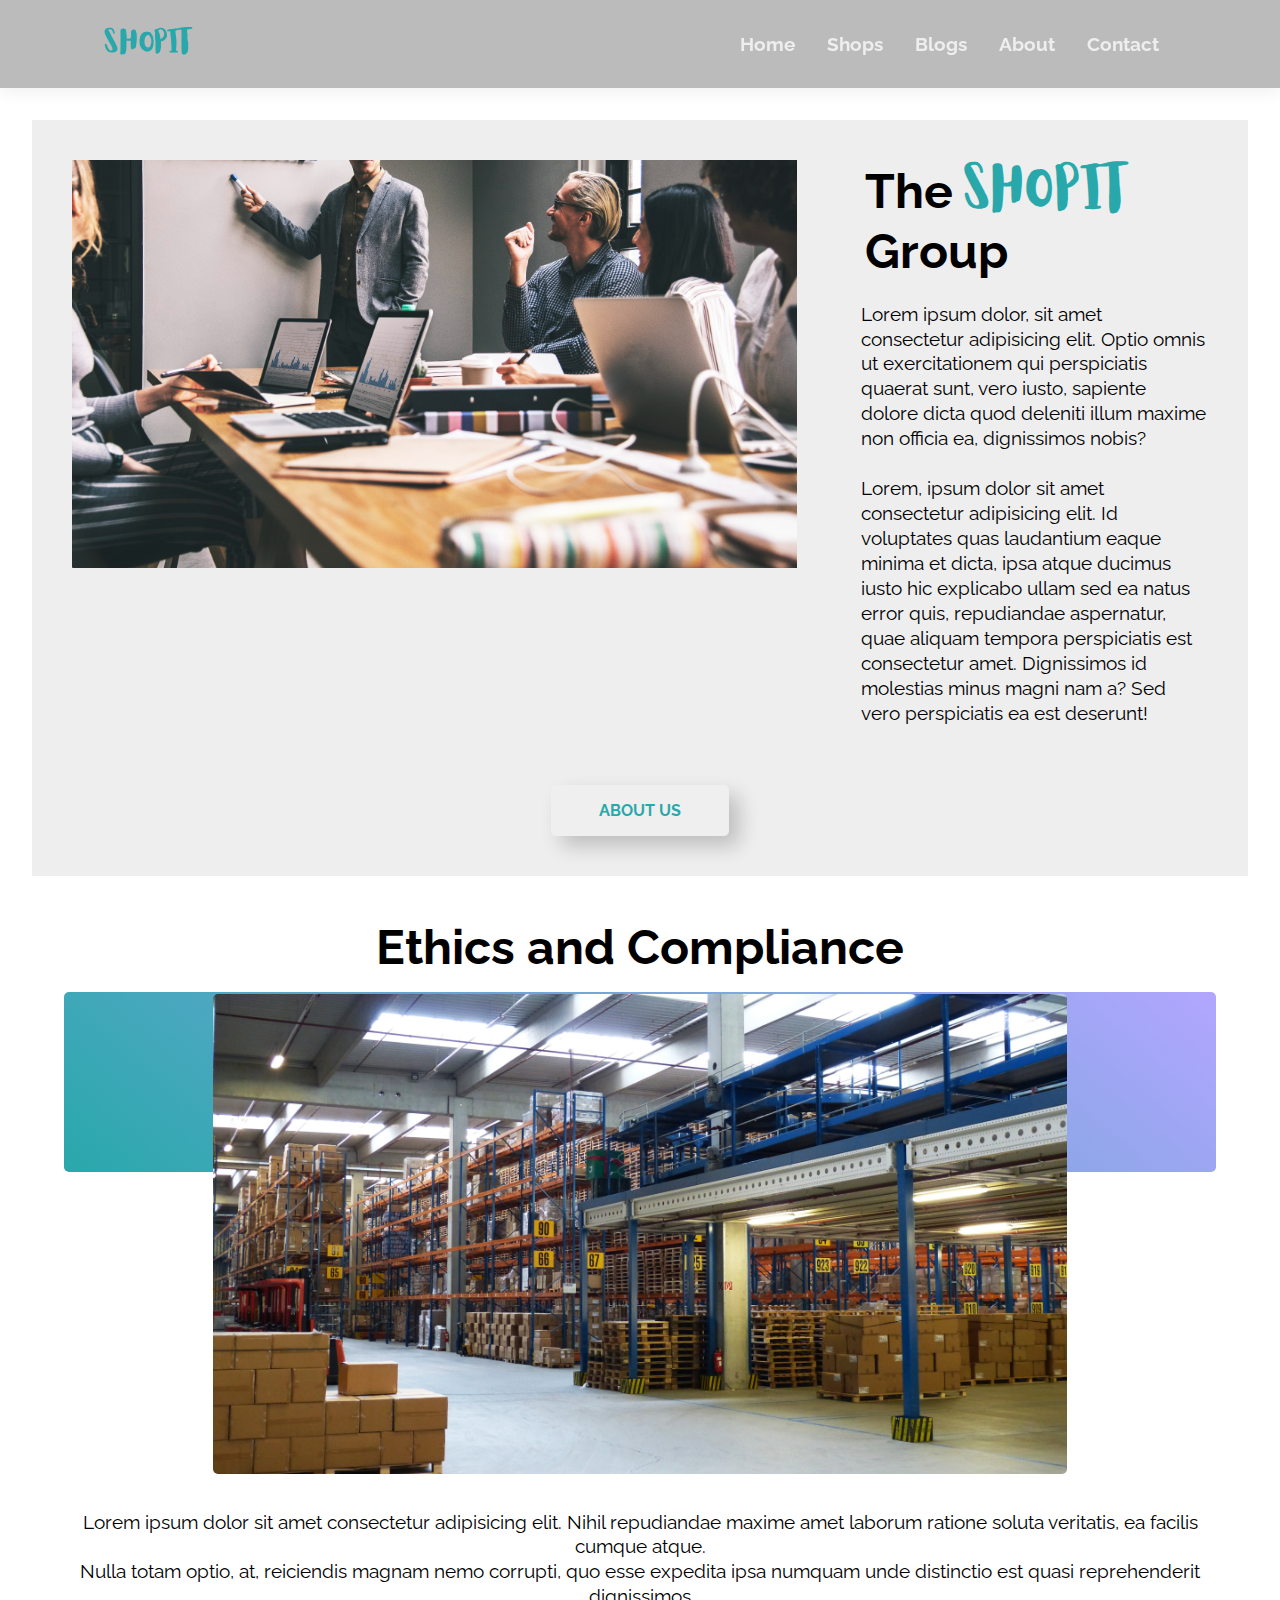
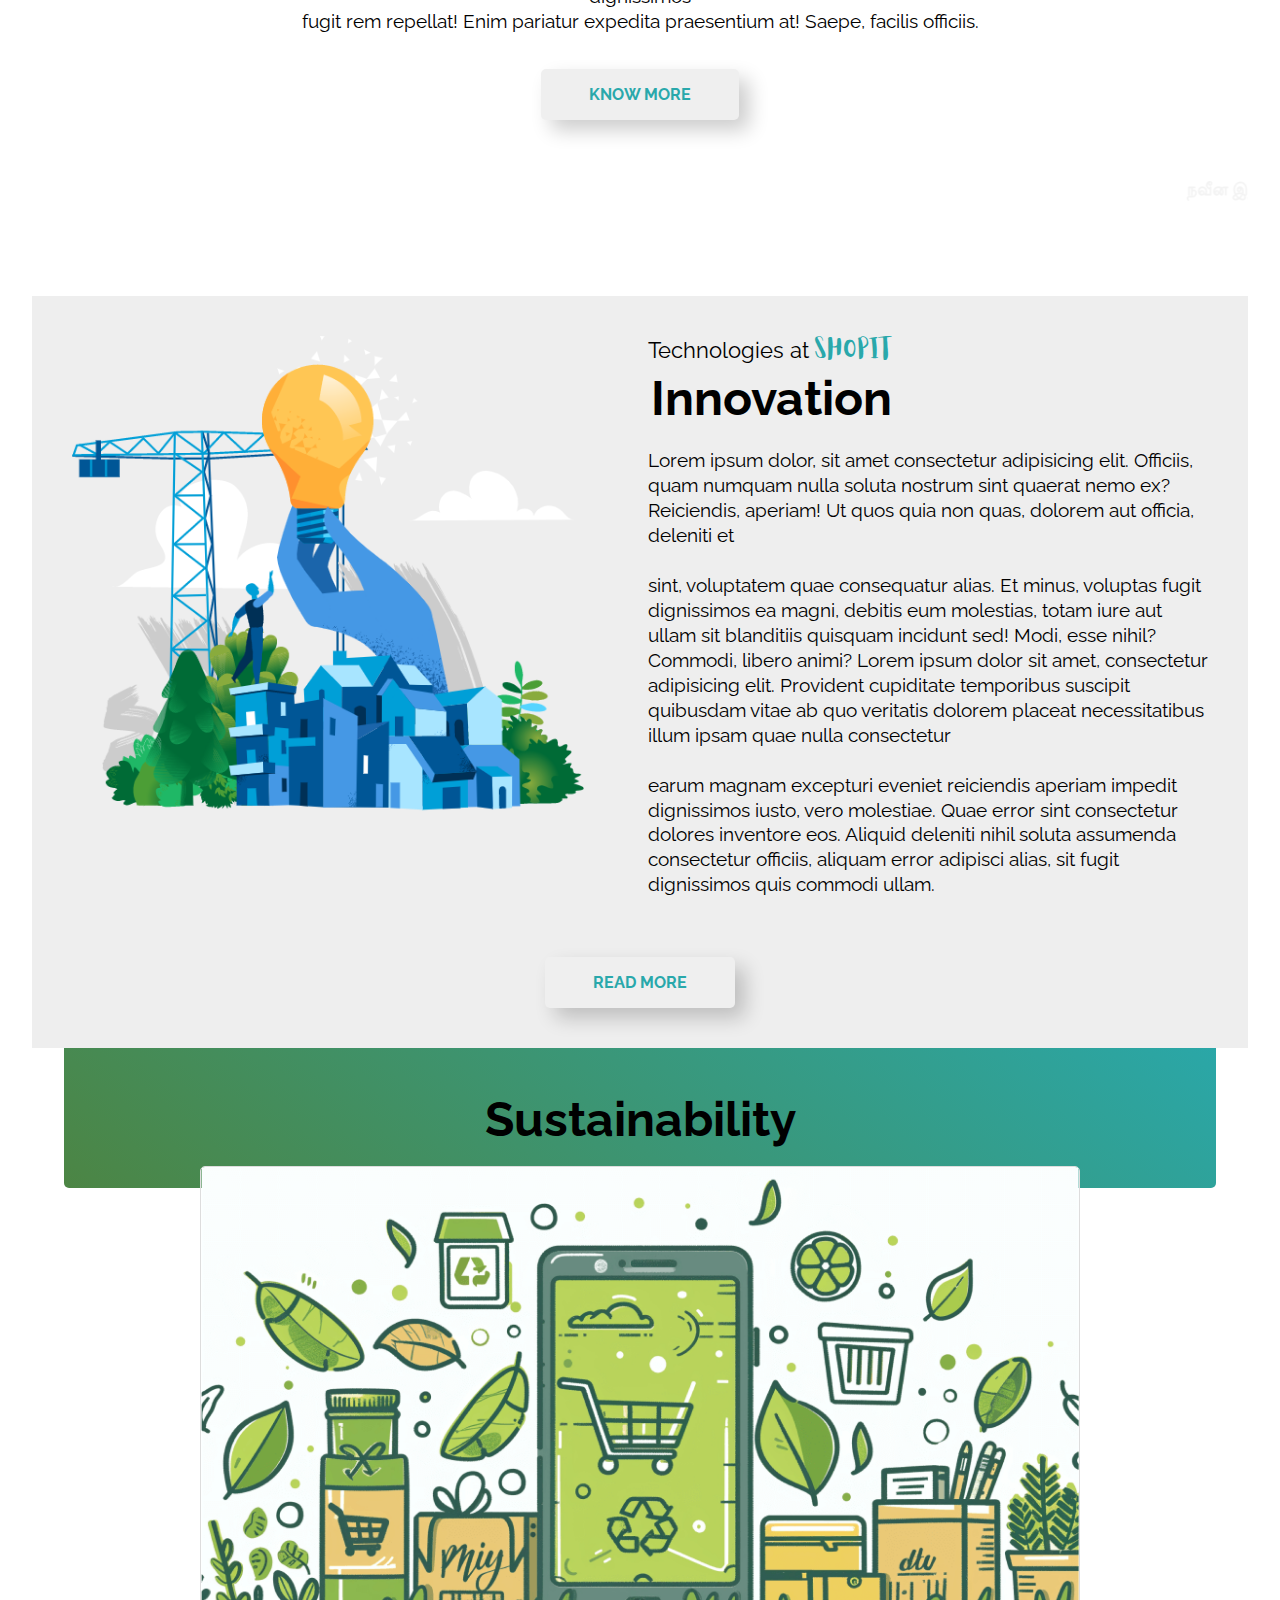
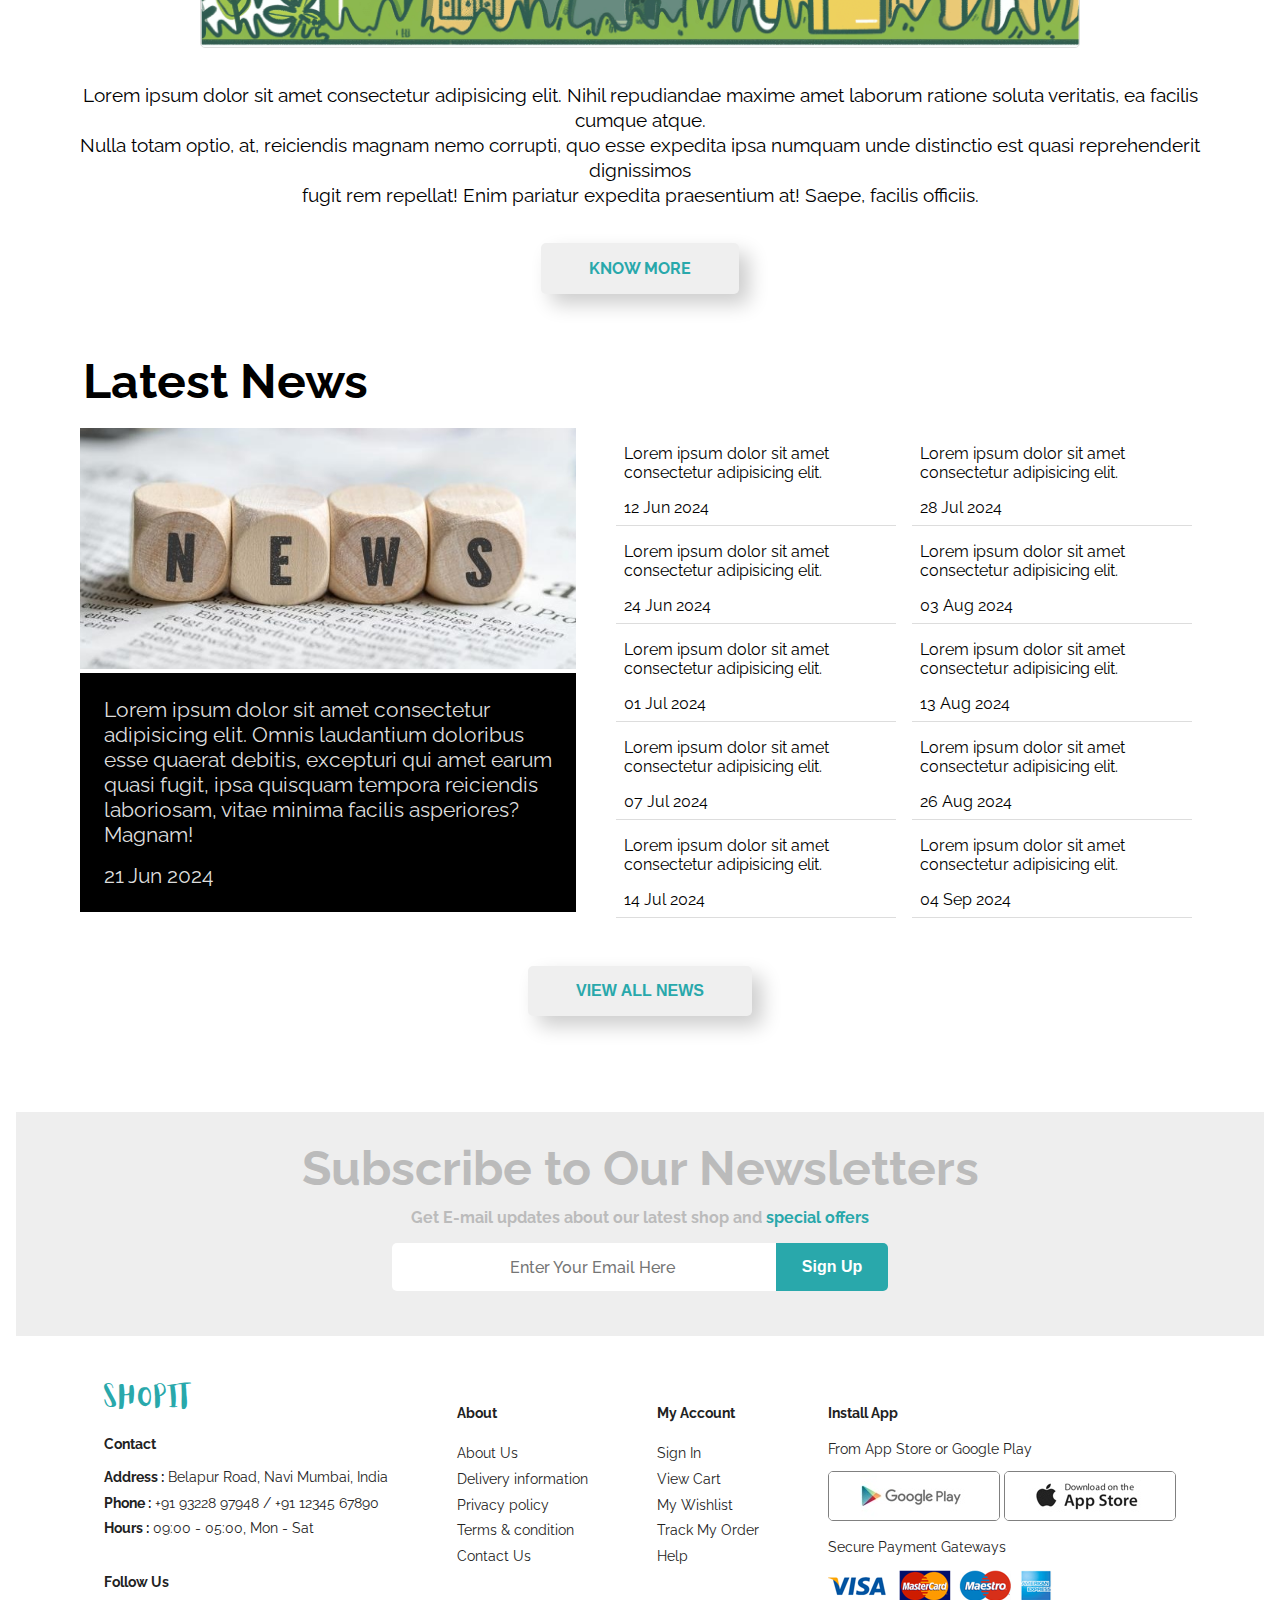
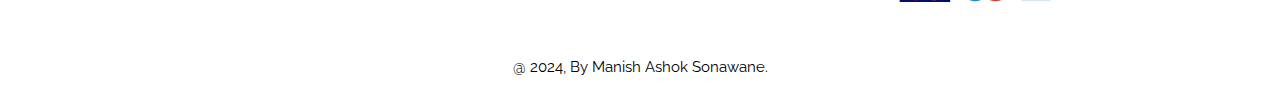
<file: about.html>
<!DOCTYPE html>
<html lang="en">

<head>
    <meta charset="UTF-8">
    <meta name="viewport" content="width=device-width, initial-scale=1.0">
    <title>Document</title>

    <link rel="stylesheet" href="style.css">
    <link rel="stylesheet" href="https://cdnjs.cloudflare.com/ajax/libs/font-awesome/6.5.1/css/all.min.css"
        integrity="sha512-DTOQO9RWCH3ppGqcWaEA1BIZOC6xxalwEsw9c2QQeAIftl+Vegovlnee1c9QX4TctnWMn13TZye+giMm8e2LwA=="
        crossorigin="anonymous" referrerpolicy="no-referrer">


</head>

<body>


    <section id="navbar">
        <nav>
            <div id="nav-link">
                <a href="#">
                    <div id="logo">ShopIt</div>
                </a>
                <ul>
                    <li><a href="index.html">Home</a></li>
                    <li><a href="shops.html">Shops</a></li>
                    <li><a href="blogs.html">Blogs</a></li>
                    <li><a href="#">About</a></li>
                    <li><a href="Contact.html">Contact</a></li>
                </ul>
            </div>
        </nav>
    </section>

    <section id="cards">

        <div id="card-type-1">

            <div id="main">


                <img src="Img/About/A1.jpg" alt="">

                <div class="text">

                    <h2>The <span style="font-family: 'Aloja'; color: #29a8ab;">ShopIt</span> Group</h2>

                    <p>Lorem ipsum dolor, sit amet consectetur adipisicing elit. Optio omnis ut exercitationem qui
                        perspiciatis quaerat sunt, vero iusto, sapiente dolore dicta quod deleniti illum maxime non
                        officia
                        ea, dignissimos nobis?
                        <br>
                        <br>

                        Lorem, ipsum dolor sit amet consectetur adipisicing elit. Id voluptates quas laudantium eaque
                        minima
                        et dicta, ipsa atque ducimus iusto hic explicabo ullam sed ea natus error quis, repudiandae
                        aspernatur, quae aliquam tempora perspiciatis est consectetur amet. Dignissimos id molestias
                        minus
                        magni nam a? Sed vero perspiciatis ea est deserunt!
                    </p>
                </div>

            </div>
            <div id="button">

                <a href="#"><button class="button-1">ABOUT US</button></a>
            </div>

        </div>


        <div id="card-type-2">

            <h2>Ethics and Compliance</h2>
            <img src="Img/About/A4.jpg" alt="">

            <div class="strip-1">
            </div>

            <p>Lorem ipsum dolor sit amet consectetur adipisicing elit. Nihil repudiandae maxime amet laborum ratione
                soluta veritatis, ea facilis cumque atque.<br> Nulla totam optio, at, reiciendis magnam nemo corrupti,
                quo
                esse expedita ipsa numquam unde distinctio est quasi reprehenderit dignissimos <br>fugit rem repellat!
                Enim
                pariatur expedita praesentium at! Saepe, facilis officiis.</p>

            <a href="#"><button class="button-1">KNOW MORE</button></a>


        </div>

        <div id="lang">
            <marquee behavior="" direction=""><img src="Img/About/MARK.png" alt=""></marquee>
        </div>


        <div id="card-type-3">

            <div id="main">

                <img src="Img/About/A3.png" alt="">

                <div class="text">

                    <p>Technologies at <span style="font-family: 'Aloja'; color: #29a8ab;">ShopIt </span></p>
                    <h2>Innovation</h2>

                    <p>Lorem ipsum dolor, sit amet consectetur adipisicing elit. Officiis, quam numquam nulla soluta
                        nostrum
                        sint quaerat nemo ex? Reiciendis, aperiam! Ut quos quia non quas, dolorem aut officia, deleniti
                        et
                        <br>
                        <br>
                        sint, voluptatem quae consequatur alias. Et minus, voluptas fugit dignissimos ea magni, debitis
                        eum
                        molestias, totam iure aut ullam sit blanditiis quisquam incidunt sed! Modi, esse nihil? Commodi,
                        libero animi?

                        Lorem ipsum dolor sit amet, consectetur adipisicing elit. Provident cupiditate temporibus
                        suscipit
                        quibusdam vitae ab quo veritatis dolorem placeat necessitatibus illum ipsam quae nulla
                        consectetur
                        <br>
                        <br>
                        earum magnam excepturi eveniet reiciendis aperiam impedit dignissimos iusto, vero molestiae.
                        Quae
                        error sint consectetur dolores inventore eos. Aliquid deleniti nihil soluta assumenda
                        consectetur
                        officiis, aliquam error adipisci alias, sit fugit dignissimos quis commodi ullam.


                    </p>

                </div>
            </div>

            <div id="button">
                <a href="#"><button class="button-1">READ MORE</button></a>
            </div>



        </div>

        <div id="card-type-4">

            <h2>Sustainability</h2>
            <img src="Img/About/A5.png" alt="">

            <div class="strip-1">
            </div>

            <p>Lorem ipsum dolor sit amet consectetur adipisicing elit. Nihil repudiandae maxime amet laborum ratione
                soluta veritatis, ea facilis cumque atque.<br> Nulla totam optio, at, reiciendis magnam nemo corrupti,
                quo
                esse expedita ipsa numquam unde distinctio est quasi reprehenderit dignissimos <br>fugit rem repellat!
                Enim
                pariatur expedita praesentium at! Saepe, facilis officiis.</p>

            <a href="#"><button class="button-1">KNOW MORE</button></a>

        </div>

    </section>

    <section id="news">

        <h2>Latest News</h2>


        <div class="main">

        <div class="container">
            <div class="sub">
                <img src="Img/About/NEWS.jpg" alt="">

                <div class="text">
                    <p>Lorem ipsum dolor sit amet consectetur adipisicing elit. Omnis laudantium doloribus esse quaerat
                        debitis, excepturi qui amet earum quasi fugit, ipsa quisquam tempora reiciendis laboriosam,
                        vitae minima facilis asperiores? Magnam!</p>

                        <div class="date">
                            <p>21 Jun 2024</p>
                            <a href="#"><i class="fa-regular fa-circle-right"></i></a>

                        </div>

                </div>

            </div>

        </div>


        <div class="cards">

            <div>
                <p>Lorem ipsum dolor sit amet consectetur adipisicing elit.</p>
                <p>12 Jun 2024</p>
            </div>

            <div id="card">
                <p>Lorem ipsum dolor sit amet consectetur adipisicing elit.</p>
                <p>24 Jun 2024</p>
            </div>

            <div id="card">
                <p>Lorem ipsum dolor sit amet consectetur adipisicing elit.</p>
                <p>01 Jul 2024</p>
            </div>

            <div id="card">
                <p>Lorem ipsum dolor sit amet consectetur adipisicing elit.</p>
                <p>07 Jul 2024</p>
            </div>

            <div id="card">
                <p>Lorem ipsum dolor sit amet consectetur adipisicing elit.</p>
                <p>14 Jul 2024</p>
            </div>

        </div>

        <div class="cards">

            <div>
                <p>Lorem ipsum dolor sit amet consectetur adipisicing elit.</p>
                <p>28 Jul 2024</p>
            </div>

            <div id="card">
                <p>Lorem ipsum dolor sit amet consectetur adipisicing elit.</p>
                <p>03 Aug 2024</p>
            </div>

            <div id="card">
                <p>Lorem ipsum dolor sit amet consectetur adipisicing elit.</p>
                <p>13 Aug 2024</p>
            </div>

            <div id="card">
                <p>Lorem ipsum dolor sit amet consectetur adipisicing elit.</p>
                <p>26 Aug 2024</p>
            </div>

            <div id="card">
                <p>Lorem ipsum dolor sit amet consectetur adipisicing elit.</p>
                <p>04 Sep 2024</p>
            </div>

        </div>

        </div>

        <div class="button">
            <button>VIEW ALL NEWS</button>
        </div>

    </section>



    <section id="newsletter">

        <div class="container">

            <div class="text">
                <h2>Subscribe to Our Newsletters</h2>
                <p>Get E-mail updates about our latest shop and <a href="#" style="text-decoration: none;"><span
                            style="color: #29a8ab; cursor: pointer;"> special offers </span> </a></p>
            </div>

            <div class="mail">
                <input type="email" name="email" id="email" placeholder="Enter Your Email Here">
                <button type="submit">Sign Up</button>
            </div>

        </div>
    </section>

    <section id="footer">

        <div class="container">
            <div id="contact">
                <a href="#">
                    <div id="logo">ShopIt</div>
                </a>

                <h4>Contact</h4>
                <p><span style="font-weight:bold;">Address :</span> Belapur Road, Navi Mumbai, India </p>
                <p><span style="font-weight:bold;">Phone :</span> +91 93228 97948 / +91 12345 67890</p>
                <p><span style="font-weight:bold;">Hours :</span> 09:00 - 05:00, Mon - Sat</p>


                <h4 id="follow">Follow Us</h4>

                <div class="icon">
                    <a href="#"><i class="fa-brands fa-instagram"></i></a>
                    <a href="#"></a><i class="fa-brands fa-pinterest"></i></a>
                    <a href="#"><i class="fa-brands fa-youtube"></i></a>
                    <a href="#"><i class="fa-brands fa-facebook"></i></a>
                </div>
            </div>


            <div id="about">
                <h4>About</h4>
                <a href="#">About Us</a>
                <a href="#">Delivery information</a>
                <a href="#">Privacy policy</a>
                <a href="#">Terms & condition</a>
                <a href="#">Contact Us</a>
            </div>

            <div id="account">
                <h4>My Account</h4>
                <a href="#">Sign In</a>
                <a href="#">View Cart</a>
                <a href="#">My Wishlist</a>
                <a href="#">Track My Order</a>
                <a href="#">Help</a>
            </div>

            <div id="install">
                <h4>Install App</h4>
                <p>From App Store or Google Play</p>

                <div id="in-type">
                    <a href="#"><img src="Img/Dashboard/FOOTER/PLAY-STORE.jpg" alt="play-store"></a>
                    <a href="#"><img src="Img/Dashboard/FOOTER/APP-STORE.jpg" alt=""></a>
                </div>

                <p>Secure Payment Gateways</p>

                <div id="pay">
                    <a href="#"><img src="Img/Dashboard/FOOTER/PAY.png" alt="payment"></a>
                </div>

            </div>

        </div>

        <div id="copyright">
            @ 2024, By Manish Ashok Sonawane.
        </div>


    </section>


</body>

</html>
</file>
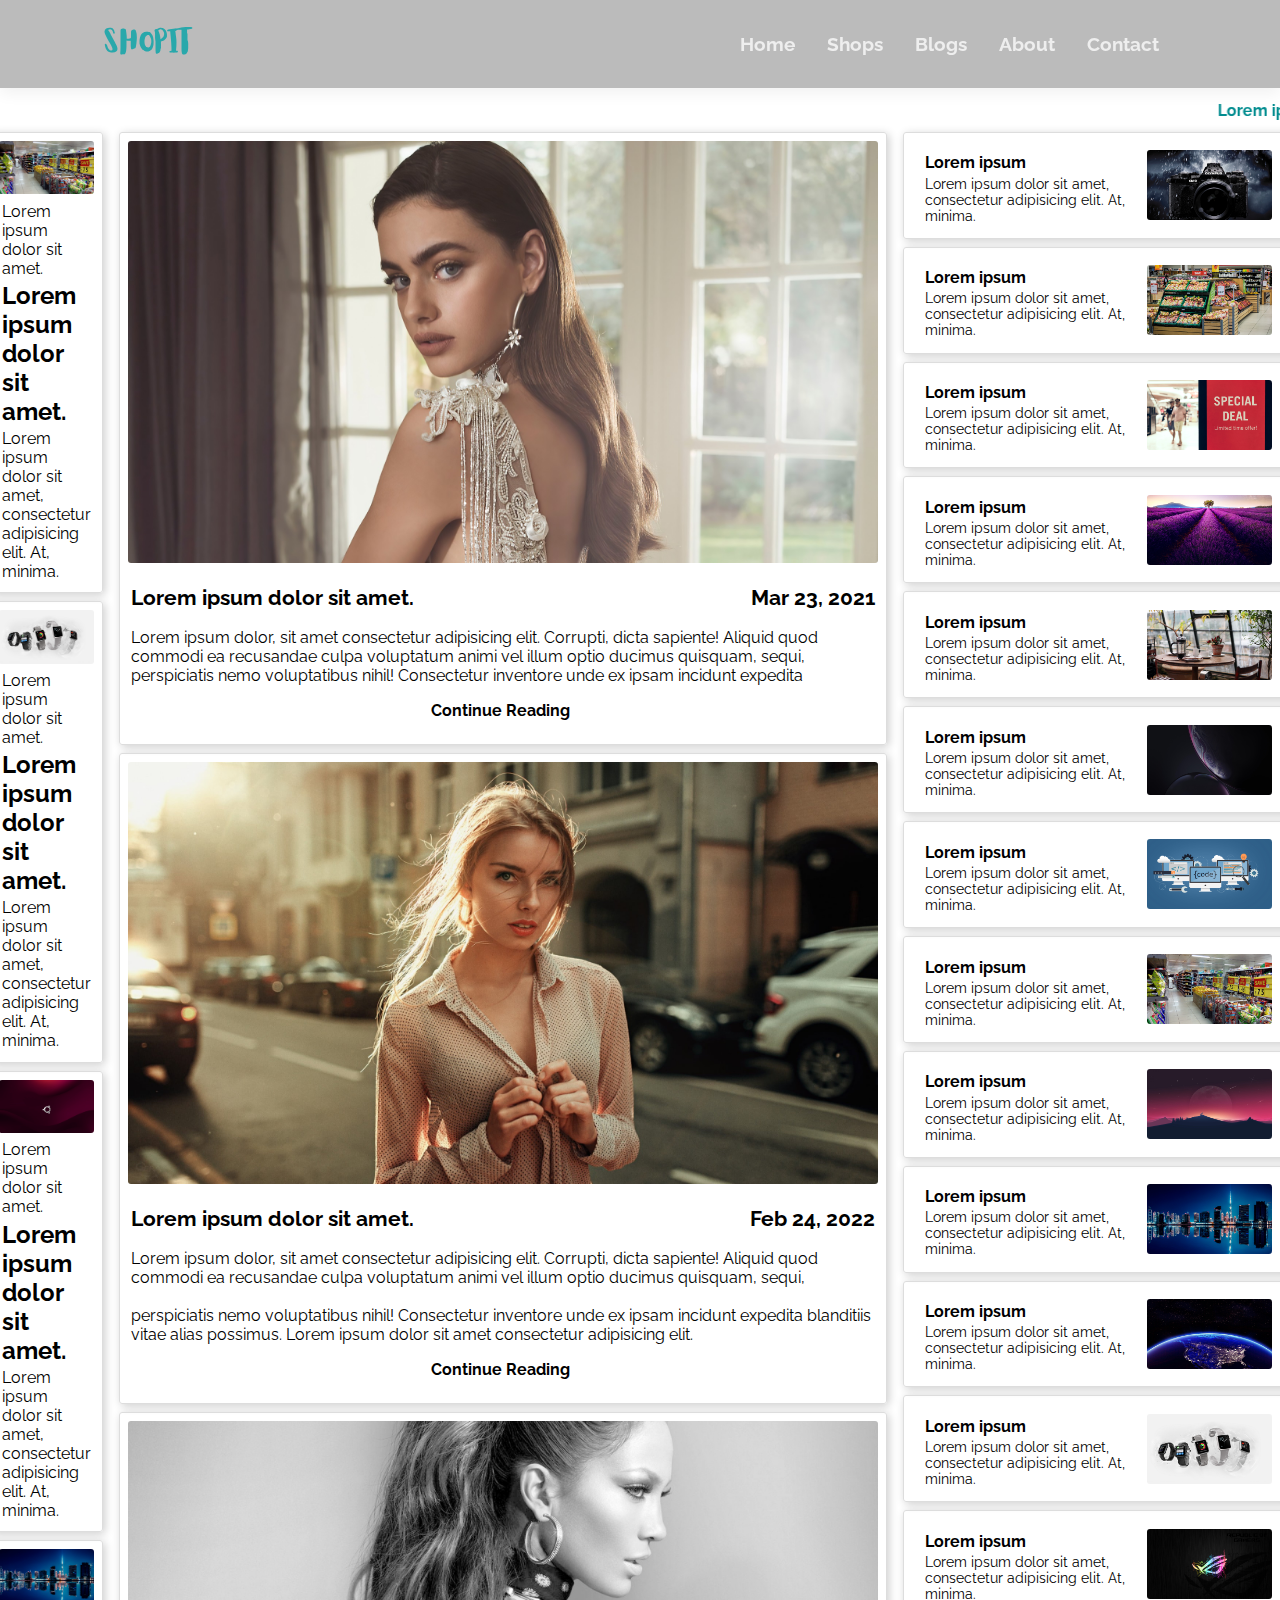
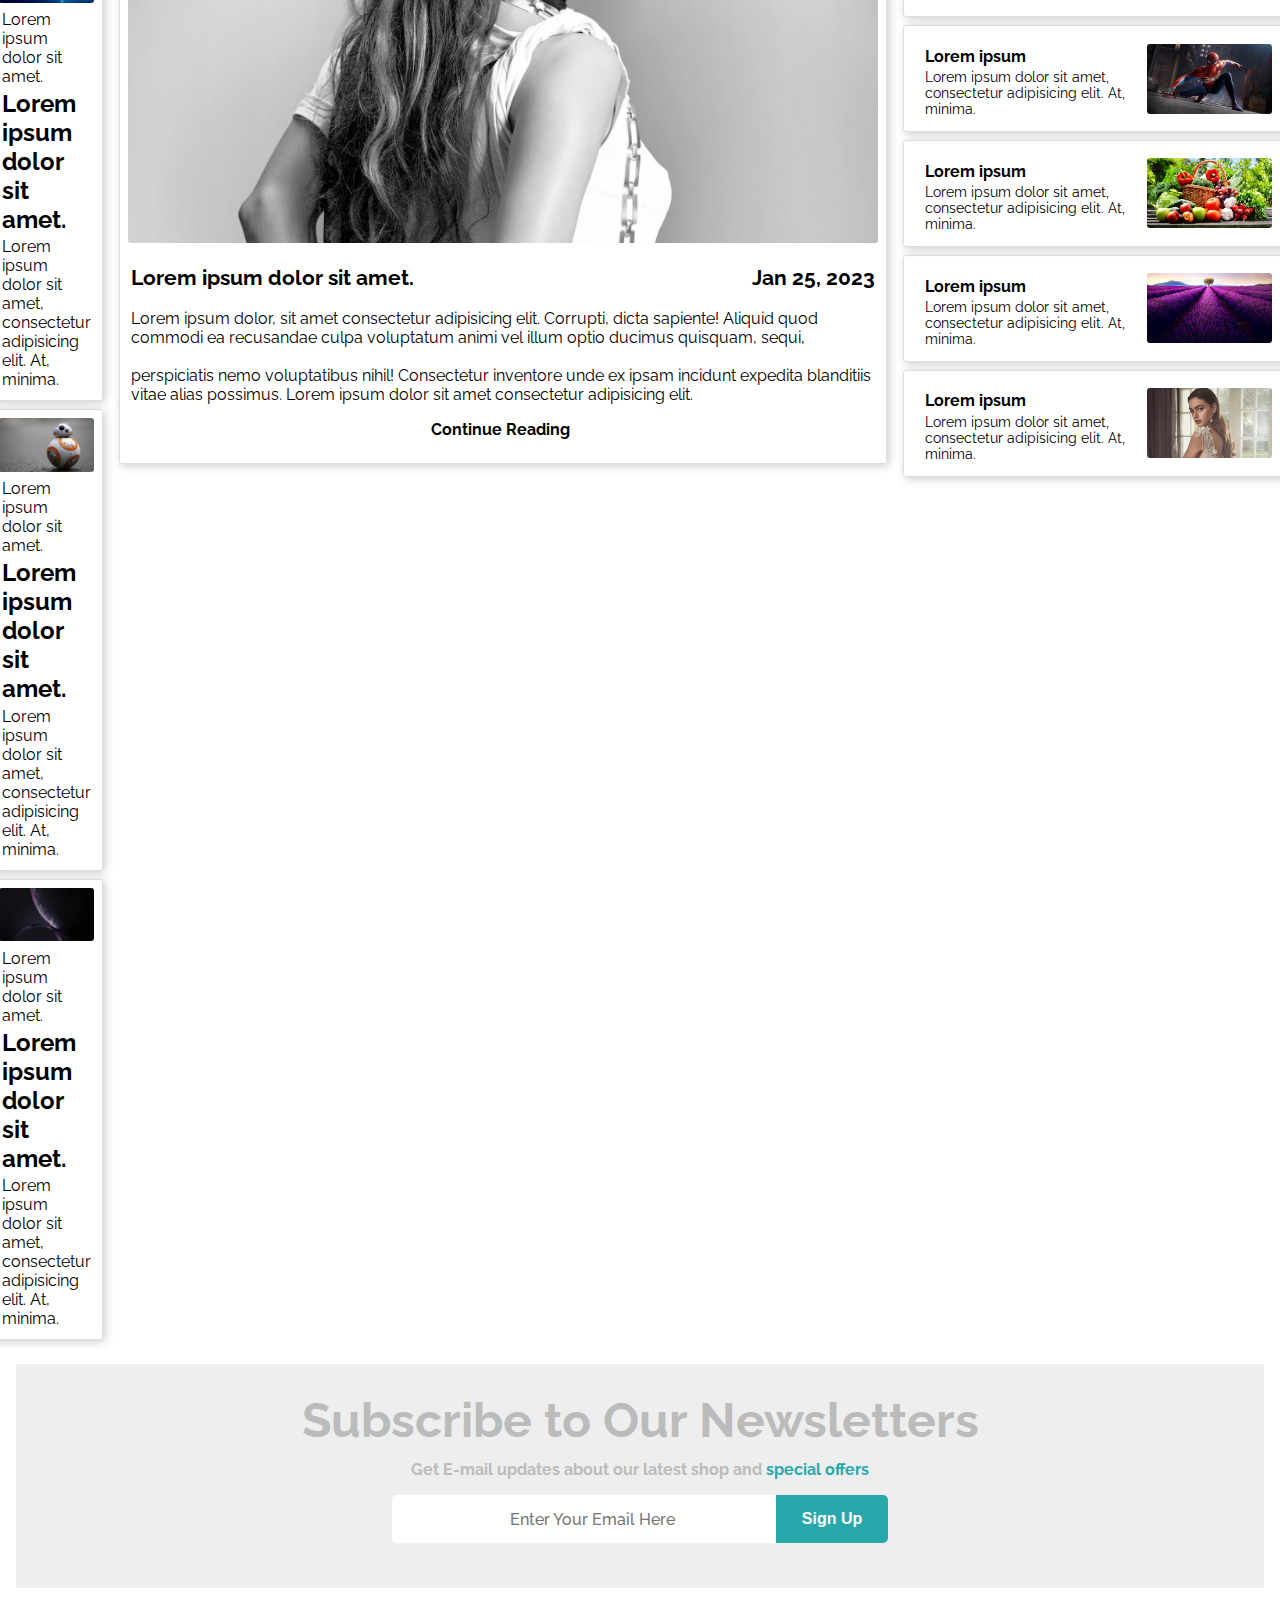
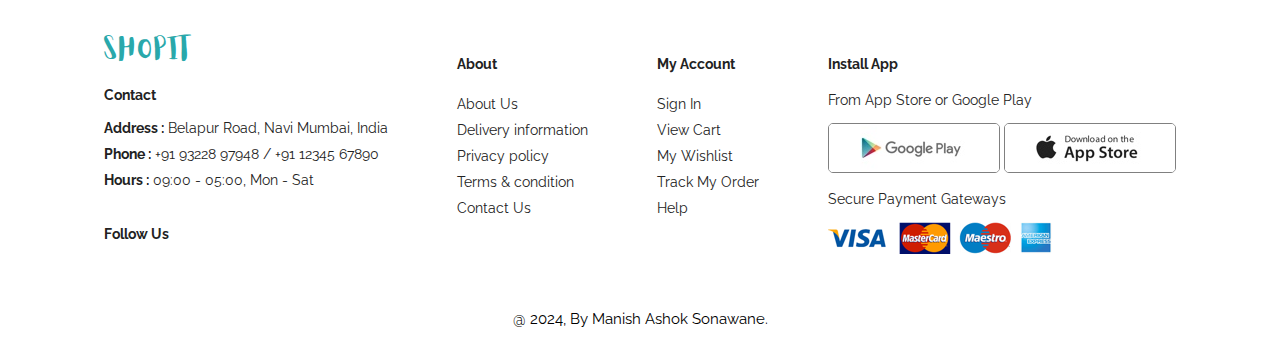
<file: blogs.html>
<!DOCTYPE html>
<html lang="en">

<head>
    <meta charset="UTF-8">
    <meta name="viewport" content="width=device-width, initial-scale=1.0">
    <title>Document</title>

    <link rel="stylesheet" href="style.css">
    <link rel="stylesheet" href="https://cdnjs.cloudflare.com/ajax/libs/font-awesome/6.5.1/css/all.min.css"
        integrity="sha512-DTOQO9RWCH3ppGqcWaEA1BIZOC6xxalwEsw9c2QQeAIftl+Vegovlnee1c9QX4TctnWMn13TZye+giMm8e2LwA=="
        crossorigin="anonymous" referrerpolicy="no-referrer">


</head>

<body>

    <section id="navbar">
        <nav>
            <div id="nav-link">
                <a href="#">
                    <div id="logo">ShopIt</div>
                </a>
                <ul>
                    <li><a href="index.html">Home</a></li>
                    <li><a href="shops.html">Shops</a></li>
                    <li><a href="#">Blogs</a></li>
                    <li><a href="about.html">About</a></li>
                    <li><a href="Contact.html">Contact</a></li>
                </ul>
            </div>
        </nav>
    </section>

    <section id="blogs">

        <marquee>Lorem ipsum dolor sit amet consectetur adipisicing elit. Obcaecati praesentium omnis
            deleniti rerum vel dolor dolores, explicabo ipsa quia, ipsum optio delectus magnam architecto
            beatae? Amet fugiat adipisci quasi unde. Cum illum sint quibusdam qui molestiae quis nisi
            impedit sed facere commodi id aspernatur consectetur illo, quo et voluptate consequatur?</marquee>

        <div class="container">

            <div id="left-cont">

                <div id="card">
                    <img src="Img/Blogs/B11.jpg" alt="">

                    <div id="text">
                        <p>Lorem ipsum dolor sit amet.</p>
                        <h2>Lorem ipsum dolor sit amet.</h2>
                        <p>Lorem ipsum dolor sit amet, consectetur adipisicing elit. At, minima.</p>
                    </div>


                </div>

                <div id="card">
                    <img src="Img/Blogs/B15.jpg" alt="">

                    <div id="text">
                        <p>Lorem ipsum dolor sit amet.</p>
                        <h2>Lorem ipsum dolor sit amet.</h2>
                        <p>Lorem ipsum dolor sit amet, consectetur adipisicing elit. At, minima.</p>
                    </div>

                </div>

                <div id="card">
                    <img src="Img/Blogs/B4.jpg" alt="">

                    <div id="text">
                        <p>Lorem ipsum dolor sit amet.</p>
                        <h2>Lorem ipsum dolor sit amet.</h2>
                        <p>Lorem ipsum dolor sit amet, consectetur adipisicing elit. At, minima.</p>
                    </div>

                </div>

                <div id="card">
                    <img src="Img/Blogs/B2.jpg" alt="">

                    <div id="text">
                        <p>Lorem ipsum dolor sit amet.</p>
                        <h2>Lorem ipsum dolor sit amet.</h2>
                        <p>Lorem ipsum dolor sit amet, consectetur adipisicing elit. At, minima.</p>
                    </div>

                </div>

                <div id="card">
                    <img src="Img/Blogs/B5.jpg" alt="">

                    <div id="text">
                        <p>Lorem ipsum dolor sit amet.</p>
                        <h2>Lorem ipsum dolor sit amet.</h2>
                        <p>Lorem ipsum dolor sit amet, consectetur adipisicing elit. At, minima.</p>
                    </div>

                </div>

                <div id="card">
                    <img src="Img/Blogs/B7.jpg" alt="">

                    <div id="text">
                        <p>Lorem ipsum dolor sit amet.</p>
                        <h2>Lorem ipsum dolor sit amet.</h2>
                        <p>Lorem ipsum dolor sit amet, consectetur adipisicing elit. At, minima.</p>
                    </div>

                </div>

            </div>

            <div id="mid-cont">


                <div id="card">
                    <img src="Img/Blogs/M2.jpg" alt="">

                    <div id="text">
                        <div>
                            <p>Lorem ipsum dolor sit amet.</p>
                            <p>Mar 23, 2021</p>
                        </div>
                        <p>Lorem ipsum dolor, sit amet consectetur adipisicing elit. Corrupti, dicta sapiente! Aliquid
                            quod commodi ea recusandae culpa voluptatum animi vel illum optio ducimus quisquam, sequi,
                            perspiciatis nemo voluptatibus nihil! Consectetur inventore unde ex ipsam incidunt expedita
                        </p>

                        <p><a href="#">Continue Reading <i class="fa-solid fa-angle-down"></i></a></p>

                    </div>

                </div>

                <div id="card">
                    <img src="Img/Blogs/M1.jpg" alt="">

                    <div id="text">
                        <div>
                            <p>Lorem ipsum dolor sit amet.</p>
                            <p>Feb 24, 2022</p>
                        </div>
                        <p>Lorem ipsum dolor, sit amet consectetur adipisicing elit. Corrupti, dicta sapiente! Aliquid
                            quod commodi ea recusandae culpa voluptatum animi vel illum optio ducimus quisquam, sequi,
                            <br>
                            <br>
                            perspiciatis nemo voluptatibus nihil! Consectetur inventore unde ex ipsam incidunt expedita
                            blanditiis vitae alias possimus. Lorem ipsum dolor sit amet consectetur adipisicing elit.
                        </p>

                        <p><a href="#">Continue Reading <i class="fa-solid fa-angle-down"></i></a></p>

                    </div>

                </div>

                <div id="card">
                    <img src="Img/Blogs/M3.jpg" alt="">

                    <div id="text">
                        <div>
                            <p>Lorem ipsum dolor sit amet.</p>
                            <p>Jan 25, 2023</p>
                        </div>
                        <p>Lorem ipsum dolor, sit amet consectetur adipisicing elit. Corrupti, dicta sapiente! Aliquid
                            quod commodi ea recusandae culpa voluptatum animi vel illum optio ducimus quisquam, sequi,
                            <br>
                            <br>
                            perspiciatis nemo voluptatibus nihil! Consectetur inventore unde ex ipsam incidunt expedita
                            blanditiis vitae alias possimus. Lorem ipsum dolor sit amet consectetur adipisicing elit.
                        </p>

                        <p><a href="#">Continue Reading <i class="fa-solid fa-angle-down"></i></a></p>

                    </div>
                </div>

            </div>

            <div id="right-cont">

                <div id="card">
                    <div id="text">
                        <p>Lorem ipsum</p>
                        <p>Lorem ipsum dolor sit amet, consectetur adipisicing elit. At, minima.</p>
                    </div>

                    <img src="Img/Blogs/B14.jpg" alt="">
                </div>

                <div id="card">
                    <div id="text">
                        <p>Lorem ipsum</p>
                        <p>Lorem ipsum dolor sit amet, consectetur adipisicing elit. At, minima.</p>
                    </div>
                    <img src="Img/Blogs/B12.jpg" alt="">
                </div>

                <div id="card">
                    <div id="text">
                        <p>Lorem ipsum</p>
                        <p>Lorem ipsum dolor sit amet, consectetur adipisicing elit. At, minima.</p>
                    </div>
                    <img src="Img/Blogs/B13.jpg" alt="">

                </div>

                <div id="card">
                    <div id="text">
                        <p>Lorem ipsum</p>
                        <p>Lorem ipsum dolor sit amet, consectetur adipisicing elit. At, minima.</p>
                    </div>
                    <img src="Img/Blogs/B8.jpg" alt="">

                </div>

                <div id="card">
                    <div id="text">
                        <p>Lorem ipsum</p>
                        <p>Lorem ipsum dolor sit amet, consectetur adipisicing elit. At, minima.</p>
                    </div>
                    <img src="Img/Blogs/B6.jpg" alt="">

                </div>

                <div id="card">
                    <div id="text">
                        <p>Lorem ipsum</p>
                        <p>Lorem ipsum dolor sit amet, consectetur adipisicing elit. At, minima.</p>
                    </div>
                    <img src="Img/Blogs/B7.jpg" alt="">

                </div>

                <div id="card">
                    <div id="text">
                        <p>Lorem ipsum</p>
                        <p>Lorem ipsum dolor sit amet, consectetur adipisicing elit. At, minima.</p>
                    </div>
                    <img src="Img/Blogs/B9.jpg" alt="">

                </div>

                <div id="card">
                    <div id="text">
                        <p>Lorem ipsum</p>
                        <p>Lorem ipsum dolor sit amet, consectetur adipisicing elit. At, minima.</p>
                    </div>
                    <img src="Img/Blogs/B11.jpg" alt="">
                </div>

                <div id="card">
                    <div id="text">
                        <p>Lorem ipsum</p>
                        <p>Lorem ipsum dolor sit amet, consectetur adipisicing elit. At, minima.</p>
                    </div>
                    <img src="Img/Blogs/B1.jpg" alt="">

                </div>

                <div id="card">
                    <div id="text">
                        <p>Lorem ipsum</p>
                        <p>Lorem ipsum dolor sit amet, consectetur adipisicing elit. At, minima.</p>
                    </div>
                    <img src="Img/Blogs/B2.jpg" alt="">

                </div>


                <div id="card">
                    <div id="text">
                        <p>Lorem ipsum</p>
                        <p>Lorem ipsum dolor sit amet, consectetur adipisicing elit. At, minima.</p>
                    </div>
                    <img src="Img/Blogs/B3.jpg" alt="">

                </div>

                <div id="card">
                    <div id="text">
                        <p>Lorem ipsum</p>
                        <p>Lorem ipsum dolor sit amet, consectetur adipisicing elit. At, minima.</p>
                    </div>
                    <img src="Img/Blogs/B15.jpg" alt="">

                </div>

                <div id="card">
                    <div id="text">
                        <p>Lorem ipsum</p>
                        <p>Lorem ipsum dolor sit amet, consectetur adipisicing elit. At, minima.</p>
                    </div>
                    <img src="Img/Blogs/B16.jpg" alt="">

                </div>

                <div id="card">
                    <div id="text">
                        <p>Lorem ipsum</p>
                        <p>Lorem ipsum dolor sit amet, consectetur adipisicing elit. At, minima.</p>
                    </div>
                    <img src="Img/Blogs/B17.jpg" alt="">

                </div>

                <div id="card">
                    <div id="text">
                        <p>Lorem ipsum</p>
                        <p>Lorem ipsum dolor sit amet, consectetur adipisicing elit. At, minima.</p>
                    </div>
                    <img src="Img/Blogs/B18.jpg" alt="">

                </div>

                <div id="card">
                    <div id="text">
                        <p>Lorem ipsum</p>
                        <p>Lorem ipsum dolor sit amet, consectetur adipisicing elit. At, minima.</p>
                    </div>
                    <img src="Img/Blogs/B8.jpg" alt="">

                </div>

                <div id="card">
                    <div id="text">
                        <p>Lorem ipsum</p>
                        <p>Lorem ipsum dolor sit amet, consectetur adipisicing elit. At, minima.</p>
                    </div>
                    <img src="Img/Blogs/M2.jpg" alt="">

                </div>

            </div>
        </div>

    </section>

    <section id="newsletter">

        <div class="container">

            <div class="text">
                <h2>Subscribe to Our Newsletters</h2>
                <p>Get E-mail updates about our latest shop and <a href="#" style="text-decoration: none;"><span
                            style="color: #29a8ab; cursor: pointer;"> special offers </span> </a></p>
            </div>

            <div class="mail">
                <input type="email" name="email" id="email" placeholder="Enter Your Email Here">
                <button type="submit">Sign Up</button>
            </div>

        </div>
    </section>

    <section id="footer">

        <div class="container">
            <div id="contact">
                <a href="#">
                    <div id="logo">ShopIt</div>
                </a>

                <h4>Contact</h4>
                <p><span style="font-weight:bold;">Address :</span> Belapur Road, Navi Mumbai, India </p>
                <p><span style="font-weight:bold;">Phone :</span> +91 93228 97948 / +91 12345 67890</p>
                <p><span style="font-weight:bold;">Hours :</span> 09:00 - 05:00, Mon - Sat</p>


                <h4 id="follow">Follow Us</h4>

                <div class="icon">
                    <a href="#"><i class="fa-brands fa-instagram"></i></a>
                    <a href="#"></a><i class="fa-brands fa-pinterest"></i></a>
                    <a href="#"><i class="fa-brands fa-youtube"></i></a>
                    <a href="#"><i class="fa-brands fa-facebook"></i></a>
                </div>
            </div>


            <div id="about">
                <h4>About</h4>
                <a href="#">About Us</a>
                <a href="#">Delivery information</a>
                <a href="#">Privacy policy</a>
                <a href="#">Terms & condition</a>
                <a href="#">Contact Us</a>
            </div>

            <div id="account">
                <h4>My Account</h4>
                <a href="#">Sign In</a>
                <a href="#">View Cart</a>
                <a href="#">My Wishlist</a>
                <a href="#">Track My Order</a>
                <a href="#">Help</a>
            </div>

            <div id="install">
                <h4>Install App</h4>
                <p>From App Store or Google Play</p>

                <div id="in-type">
                    <a href="#"><img src="Img/Dashboard/FOOTER/PLAY-STORE.jpg" alt="play-store"></a>
                    <a href="#"><img src="Img/Dashboard/FOOTER/APP-STORE.jpg" alt=""></a>
                </div>

                <p>Secure Payment Gateways</p>

                <div id="pay">
                    <a href="#"><img src="Img/Dashboard/FOOTER/PAY.png" alt="payment"></a>
                </div>

            </div>

        </div>

        <div id="copyright">
            @ 2024, By Manish Ashok Sonawane.
        </div>
    </section>

</body>

</html>
</file>
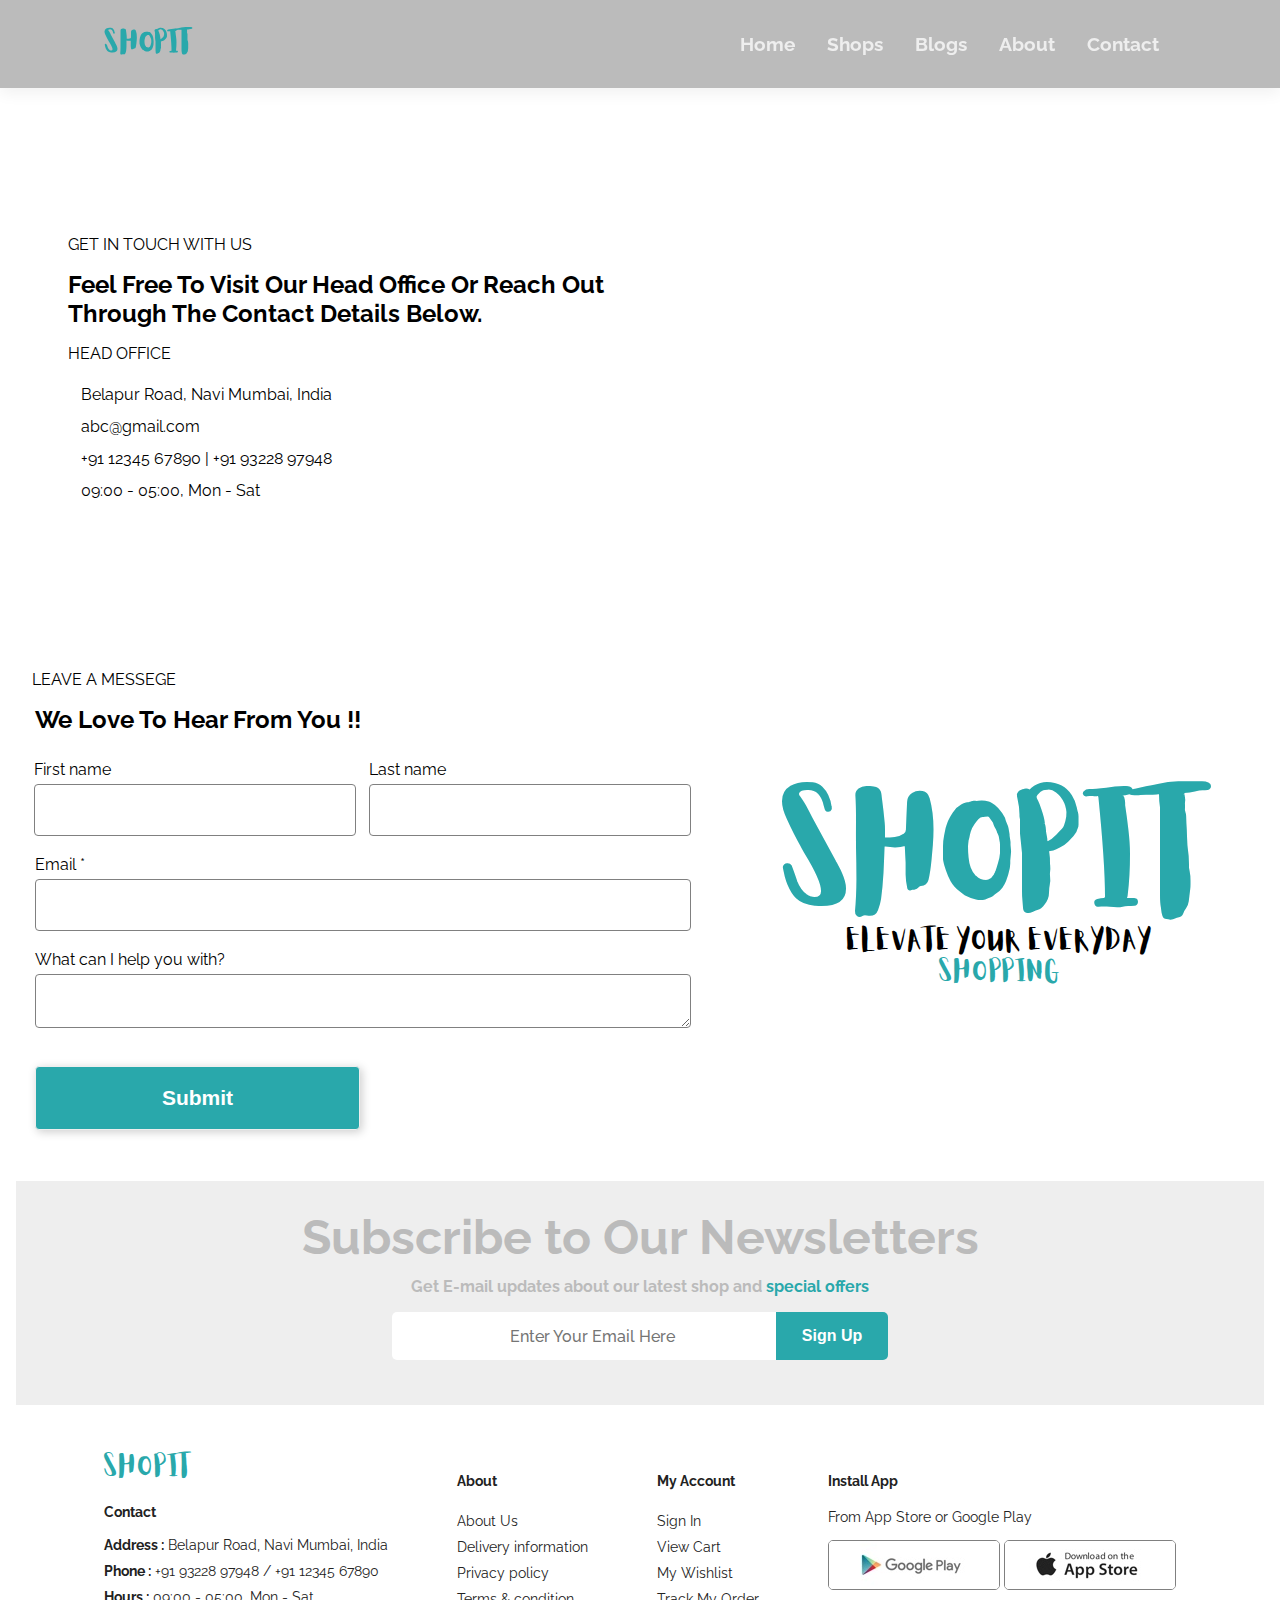
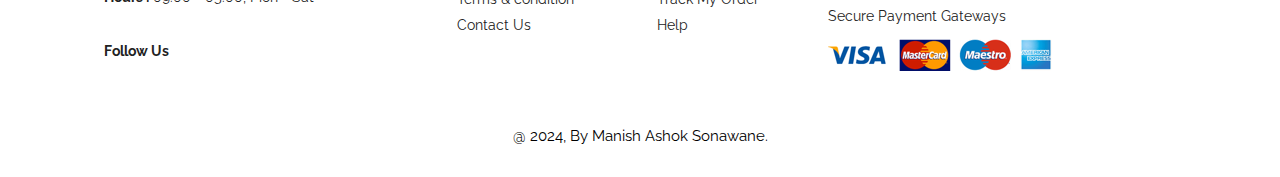
<file: Contact.html>
<!DOCTYPE html>
<html lang="en">

<head>
    <meta charset="UTF-8">
    <meta name="viewport" content="width=device-width, initial-scale=1.0">
    <title>Document</title>
    <link rel="stylesheet" href="style.css">

    <link rel="stylesheet" href="https://cdnjs.cloudflare.com/ajax/libs/font-awesome/6.5.1/css/all.min.css"
        integrity="sha512-DTOQO9RWCH3ppGqcWaEA1BIZOC6xxalwEsw9c2QQeAIftl+Vegovlnee1c9QX4TctnWMn13TZye+giMm8e2LwA=="
        crossorigin="anonymous" referrerpolicy="no-referrer">

</head>

<body>

    <section id="navbar">
        <nav>
            <div id="nav-link">
                <a href="#">
                    <div id="logo">ShopIt</div>
                </a>
                <ul>
                    <li><a href="index.html">Home</a></li>
                    <li><a href="shops.html">Shops</a></li>
                    <li><a href="blogs.html">Blogs</a></li>
                    <li><a href="about.html">About</a></li>
                    <li><a href="#">Contact</a></li>
                </ul>
            </div>
        </nav>
    </section>

    <section id="contactbymap">

        <div class="container">

            <div id="text">
                <p>GET IN TOUCH WITH US</p>
                <h2> Feel Free To Visit Our Head Office Or Reach Out <br> Through The Contact Details Below.</h2>
                <p>HEAD OFFICE</p>
                <li><i class="fa fa-map"></i>
                    <p>Belapur Road, Navi Mumbai, India</p>
                </li>
                <li><i class="fa fa-envelope"></i>
                    <p>abc@gmail.com</p>
                </li>
                <li><i class="fa fa-phone"></i>
                    <p>+91 12345 67890 | +91 93228 97948</p>
                </li>
                <li><i class="fa fa-clock"></i>
                    <p>09:00 - 05:00, Mon - Sat</p>
                </li>
            </div>

            <div class="map">
                <iframe
                    src="https://www.google.com/maps/embed?pb=!1m18!1m12!1m3!1d7536.885412597727!2d72.99130649171659!3d19.175856826
                    731593!2m3!1f0!2f0!3f0!3m2!1i1024!2i768!4f13.1!3m3!1m2!1s0x3be7bf32ed8f332b%3A0xfc5f5bac3297ffee!2sDigha%20Naka%2
                    C%20Dighe%2C%20Navi%20Mumbai%2C%20Maharashtra%20400708!5e0!3m2!1sen!2sin!4v1727266201608!5m2!1sen!2sin"
                    width="600" height="450" style="border:0;" allowfullscreen="" loading="lazy"
                    referrerpolicy="no-referrer-when-downgrade"></iframe>
            </div>

        </div>
    </section>

    <section id="contact">

        <div class="container">
            <div class="contact-div">
                <div class="heading">
                    <p>LEAVE A MESSEGE</p>
                    <h2>We Love To Hear From You !!</h2>
                </div>
                <div class="main-part">
                    <div class="quote-line" style="display: block; height: 20px;"></div>
                    <div class="form">
                        <form action="/submit" method="post" id="contactForm">
                            <table>
                                <tbody>
                                    <tr class="name">
                                        <td class="f-name">
                                            <label for="f-name">First name</label>
                                            <input type="text" name="first-name" id="f-name" required=""
                                                fdprocessedid="stwtc">
                                        </td>
                                        <td class="l-name">
                                            <label for="l-name">Last name</label>
                                            <input type="text" name="last-name" id="l-name" required=""
                                                fdprocessedid="6kjioq">
                                        </td>
                                    </tr>
                                    <tr class="email">
                                        <td colspan="2">
                                            <label for="email">Email *</label>
                                            <input type="email" name="email" id="email" required=""
                                                fdprocessedid="91kgyg">
                                        </td>
                                    </tr>
                                    <tr class="message">
                                        <td colspan="2">
                                            <label for="message">What can I help you with?</label>
                                            <textarea name="message" id="message" required=""></textarea>
                                        </td>
                                    </tr>
                                    <tr class="submit">
                                        <td colspan="2">
                                            <button class="pip" type="submit" value="Submit"
                                                fdprocessedid="lcumqm">Submit</button>
                                        </td>
                                    </tr>
                                </tbody>
                            </table>
                        </form>
                    </div>
                </div>
            </div>

            <div id="profile">
                <!-- <img src="Img/Contact/LOGO.png" alt=""> -->
                <h1 style="font-family: Aloja;">ShopIt</h1>
                <p>Elevate Your Everyday <span style="color: #29a8ab;"> Shopping</span> </p>

                <!-- <p> <span style="color: #29a8ab; font-weight: bold;">Manish Sonawane</span> - Full Stack Web Developer</p>
            <p>Founder of <span style="font-family: Aloja; color: #29a8ab;">ShopIt</span></p>
            <div>
                <a href="#"><i class="fa-brands fa-linkedin"></i></a>
                <a href="#"><i class="fa-brands fa-github"></i></a>
            </div>

            <p><span style="color: #29a8ab;">+91 09876 54321 </span>| +91 12345 67890</p>
            <p>abc@gmail.com</p> -->

            </div>

        </div>

    </section>

    <section id="newsletter">

        <div class="container">

            <div class="text">
                <h2>Subscribe to Our Newsletters</h2>
                <p>Get E-mail updates about our latest shop and <a href="#" style="text-decoration: none;"><span
                            style="color: #29a8ab; cursor: pointer;"> special offers </span> </a></p>
            </div>

            <div class="mail">
                <input type="email" name="email" id="email" placeholder="Enter Your Email Here">
                <button type="submit">Sign Up</button>
            </div>

        </div>
    </section>

    <section id="footer">

        <div class="container">
            <div id="contact">
                <a href="#">
                    <div id="logo">ShopIt</div>
                </a>

                <h4>Contact</h4>
                <p><span style="font-weight:bold;">Address :</span> Belapur Road, Navi Mumbai, India </p>
                <p><span style="font-weight:bold;">Phone :</span> +91 93228 97948 / +91 12345 67890</p>
                <p><span style="font-weight:bold;">Hours :</span> 09:00 - 05:00, Mon - Sat</p>


                <h4 id="follow">Follow Us</h4>

                <div class="icon">
                    <a href="#"><i class="fa-brands fa-instagram"></i></a>
                    <a href="#"></a><i class="fa-brands fa-pinterest"></i></a>
                    <a href="#"><i class="fa-brands fa-youtube"></i></a>
                    <a href="#"><i class="fa-brands fa-facebook"></i></a>
                </div>
            </div>


            <div id="about">
                <h4>About</h4>
                <a href="#">About Us</a>
                <a href="#">Delivery information</a>
                <a href="#">Privacy policy</a>
                <a href="#">Terms & condition</a>
                <a href="#">Contact Us</a>
            </div>

            <div id="account">
                <h4>My Account</h4>
                <a href="#">Sign In</a>
                <a href="#">View Cart</a>
                <a href="#">My Wishlist</a>
                <a href="#">Track My Order</a>
                <a href="#">Help</a>
            </div>

            <div id="install">
                <h4>Install App</h4>
                <p>From App Store or Google Play</p>

                <div id="in-type">
                    <a href="#"><img src="Img/Dashboard/FOOTER/PLAY-STORE.jpg" alt="play-store"></a>
                    <a href="#"><img src="Img/Dashboard/FOOTER/APP-STORE.jpg" alt=""></a>
                </div>

                <p>Secure Payment Gateways</p>

                <div id="pay">
                    <a href="#"><img src="Img/Dashboard/FOOTER/PAY.png" alt="payment"></a>
                </div>

            </div>

        </div>

        <div id="copyright">
            @ 2024, By Manish Ashok Sonawane.
        </div>


    </section>

</body>

</html>
</file>
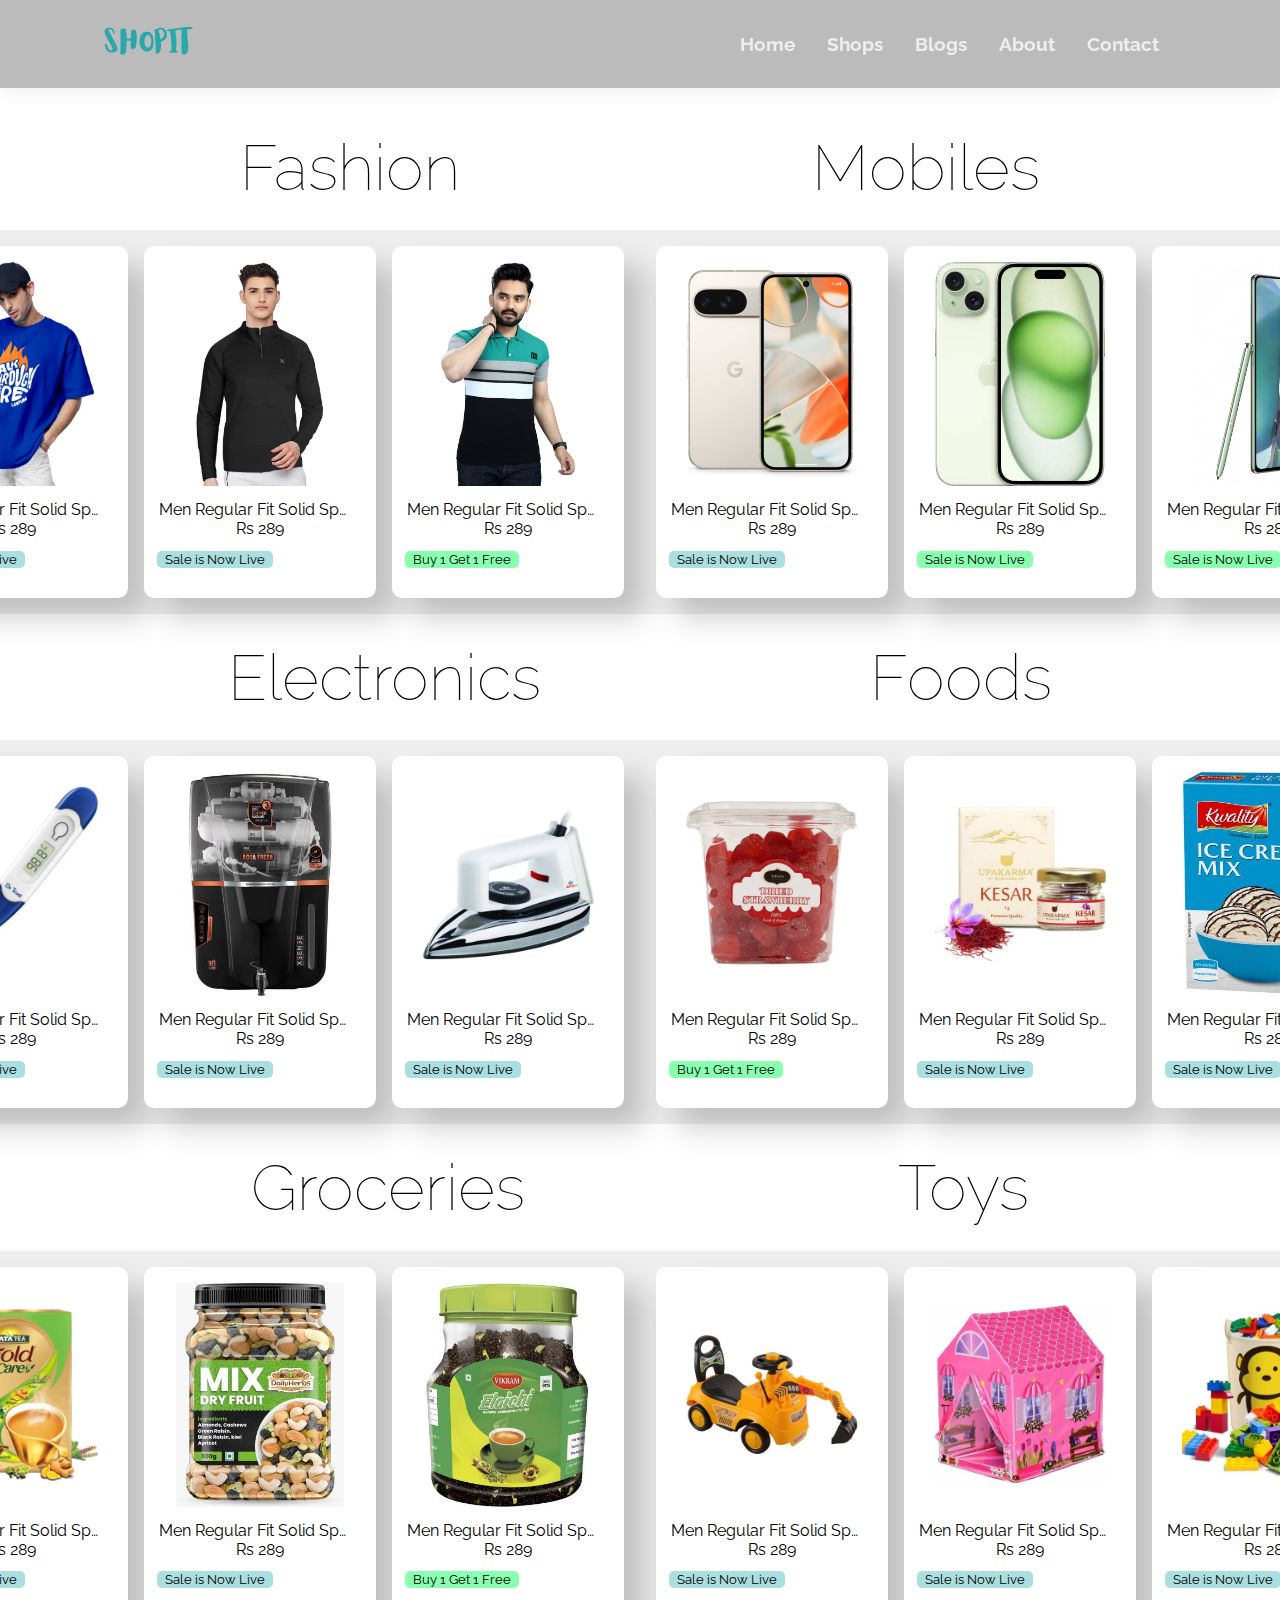
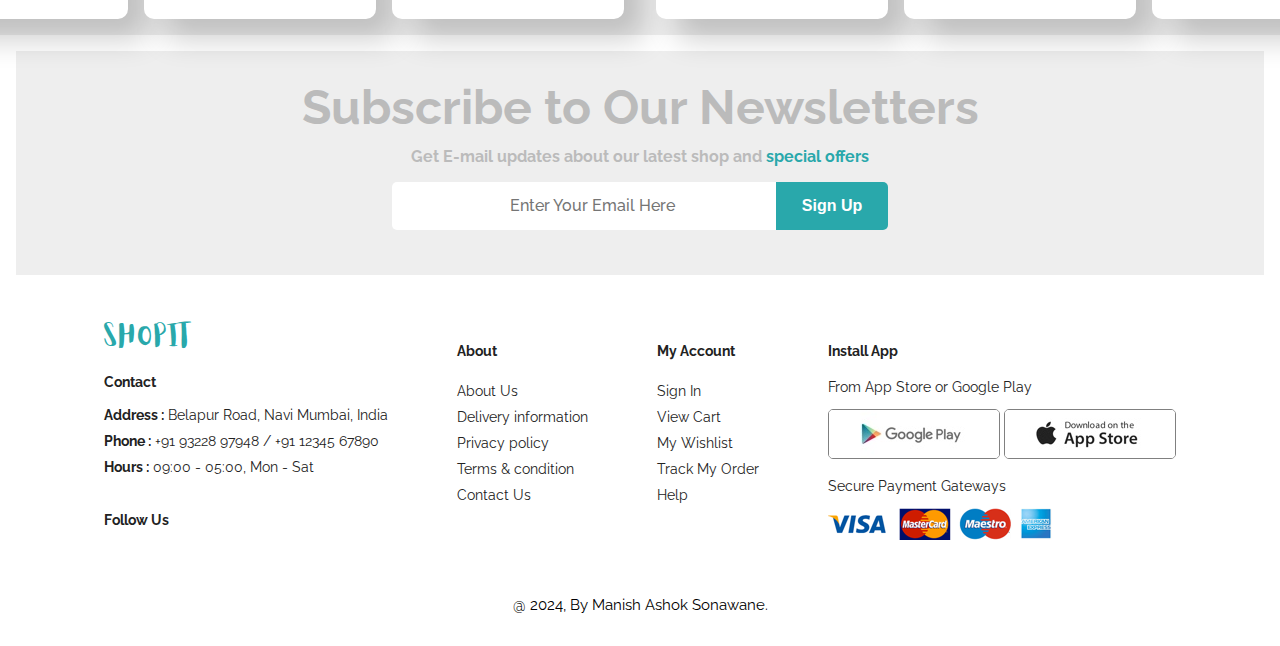
<file: shops.html>
<!DOCTYPE html>
<html lang="en">

<head>
    <meta charset="UTF-8">
    <meta name="viewport" content="width=device-width, initial-scale=1.0">
    <title>Document</title>

    <link rel="stylesheet" href="style.css">

    <link rel="stylesheet" href="https://cdnjs.cloudflare.com/ajax/libs/font-awesome/6.5.1/css/all.min.css"
        integrity="sha512-DTOQO9RWCH3ppGqcWaEA1BIZOC6xxalwEsw9c2QQeAIftl+Vegovlnee1c9QX4TctnWMn13TZye+giMm8e2LwA=="
        crossorigin="anonymous" referrerpolicy="no-referrer">


</head>

<body>

    <section id="navbar">
        <nav>
            <div id="nav-link">
                <a href="#">
                    <div id="logo">ShopIt</div>
                </a>
                <ul>
                    <li><a href="index.html">Home</a></li>
                    <li><a href="#">Shops</a></li>
                    <li><a href="blogs.html">Blogs</a></li>
                    <li><a href="about.html">About</a></li>
                    <li><a href="Contact.html">Contact</a></li>
                </ul>
            </div>
        </nav>
    </section>

    <section id="items">

        <div id="titles">

            <div>
                <h1>Fashion</h1>
            </div>

            <div>
                <h1>Mobiles</h1>
            </div>

        </div>


        <div class="container">

            <div class="sub-cont">

                <div class="item">

                    <img src="Img/Shops/SH1.jpeg" alt="" srcset="">

                    <p>Men Regular Fit Solid Spread Collar Casual Shirt
                    </p>
                    <div class="star">
                        <i class="fas fa-star"> </i>
                        <i class="fas fa-star"> </i>
                        <i class="fas fa-star"> </i>
                    </div>
                    Rs 289

                    <div class="add-cart">

                        <div class="tag">
                            Sale is Now Live
                        </div>

                        <div><i class="fa-solid fa-cart-shopping"></i></div>

                    </div>

                </div>

                <div class="item">
                    <img src="Img/Shops/SH2.jpeg" alt="" srcset="">

                    <p>Men Regular Fit Solid Spread Collar Casual Shirt
                    </p>
                    <div class="star">
                        <i class="fas fa-star"> </i>
                        <i class="fas fa-star"> </i>
                        <i class="fas fa-star"> </i>
                        <i class="fas fa-star"> </i>
                    </div>
                    Rs 289

                    <div class="add-cart">

                        <div class="tag">
                            Sale is Now Live
                        </div>

                        <div><i class="fa-solid fa-cart-shopping"></i></div>

                    </div>

                </div>


                <div class="item">
                    <img src="Img/Shops/SH3.jpeg" alt="" srcset="">

                    <p>Men Regular Fit Solid Spread Collar Casual Shirt
                    </p>
                    <div class="star">
                        <i class="fas fa-star"> </i>
                        <i class="fas fa-star"> </i>
                        <i class="fas fa-star"> </i>
                        <i class="fas fa-star"> </i>
                        <i class="fas fa-star"> </i>
                    </div>
                    Rs 289

                    <div class="add-cart">

                        <div class="tag-2">
                            Buy 1 Get 1 Free
                        </div>

                        <div><i class="fa-solid fa-cart-shopping"></i></div>

                    </div>

                </div>

            </div>

            <div class="sub-cont">


                <div class="item">

                    <img src="Img/Shops/MO1.jpeg" alt="" srcset="">

                    <p>Men Regular Fit Solid Spread Collar Casual Shirt
                    </p>
                    <div class="star">
                        <i class="fas fa-star"> </i>
                        <i class="fas fa-star"> </i>
                        <i class="fas fa-star"> </i>
                        <i class="fas fa-star"> </i>
                    </div>

                    Rs 289

                    <div class="add-cart">

                        <div class="tag">
                            Sale is Now Live
                        </div>

                        <div><i class="fa-solid fa-cart-shopping"></i></div>

                    </div>

                </div>

                <div class="item">
                    <img src="Img/Shops/MO2.jpeg" alt="" srcset="">

                    <p>Men Regular Fit Solid Spread Collar Casual Shirt
                    </p>
                    <div class="star">
                        <i class="fas fa-star"> </i>
                        <i class="fas fa-star"> </i>
                        <i class="fas fa-star"> </i>
                        <i class="fas fa-star"> </i>
                        <i class="fas fa-star"> </i>
                    </div>

                    Rs 289

                    <div class="add-cart">

                        <div class="tag-2">
                            Sale is Now Live
                        </div>

                        <div><i class="fa-solid fa-cart-shopping"></i></div>

                    </div>


                </div>

                <div class="item">
                    <img src="Img/Shops/MO3.jpeg" alt="" srcset="">

                    <p>Men Regular Fit Solid Spread Collar Casual Shirt
                    </p>
                    <div class="star">
                        <i class="fas fa-star"> </i>
                        <i class="fas fa-star"> </i>
                        <i class="fas fa-star"> </i>
                    </div>

                    Rs 289

                    <div class="add-cart">

                        <div class="tag-2">
                            Sale is Now Live
                        </div>

                        <div><i class="fa-solid fa-cart-shopping"></i></div>

                    </div>

                </div>

            </div>

        </div>

        <div id="titles">

            <div>
                <h1>Electronics</h1>
            </div>

            <div>
                <h1>Foods</h1>
            </div>

        </div>


        <div class="container">

            <div class="sub-cont">

                <div class="item">

                    <img src="Img/Shops/E1.jpeg" alt="" srcset="">

                    <p>Men Regular Fit Solid Spread Collar Casual Shirt
                    </p>
                    <div class="star">
                        <i class="fas fa-star"> </i>
                        <i class="fas fa-star"> </i>
                        <i class="fas fa-star"> </i>
                    </div>
                    Rs 289

                    <div class="add-cart">

                        <div class="tag">
                            Sale is Now Live
                        </div>

                        <div><i class="fa-solid fa-cart-shopping"></i></div>

                    </div>

                </div>

                <div class="item">
                    <img src="Img/Shops/E2.jpeg" alt="" srcset="">

                    <p>Men Regular Fit Solid Spread Collar Casual Shirt
                    </p>
                    <div class="star">
                        <i class="fas fa-star"> </i>
                        <i class="fas fa-star"> </i>
                        <i class="fas fa-star"> </i>
                        <i class="fas fa-star"> </i>
                    </div>
                    Rs 289

                    <div class="add-cart">

                        <div class="tag">
                            Sale is Now Live
                        </div>

                        <div><i class="fa-solid fa-cart-shopping"></i></div>

                    </div>

                </div>


                <div class="item">
                    <img src="Img/Shops/E3.jpeg" alt="" srcset="">

                    <p>Men Regular Fit Solid Spread Collar Casual Shirt
                    </p>
                    <div class="star">
                        <i class="fas fa-star"> </i>
                        <i class="fas fa-star"> </i>
                        <i class="fas fa-star"> </i>
                        <i class="fas fa-star"> </i>
                        <i class="fas fa-star"> </i>
                    </div>
                    Rs 289

                    <div class="add-cart">

                        <div class="tag">
                            Sale is Now Live
                        </div>

                        <div><i class="fa-solid fa-cart-shopping"></i></div>

                    </div>

                </div>

            </div>

            <div class="sub-cont">


                <div class="item">

                    <img src="Img/Shops/F1.jpeg" alt="" srcset="">

                    <p>Men Regular Fit Solid Spread Collar Casual Shirt
                    </p>
                    <div class="star">
                        <i class="fas fa-star"> </i>
                        <i class="fas fa-star"> </i>
                        <i class="fas fa-star"> </i>
                        <i class="fas fa-star"> </i>
                    </div>

                    Rs 289

                    <div class="add-cart">

                        <div class="tag-2">
                            Buy 1 Get 1 Free
                        </div>

                        <div><i class="fa-solid fa-cart-shopping"></i></div>

                    </div>

                </div>

                <div class="item">
                    <img src="Img/Shops/F2.jpeg" alt="" srcset="">

                    <p>Men Regular Fit Solid Spread Collar Casual Shirt
                    </p>
                    <div class="star">
                        <i class="fas fa-star"> </i>
                        <i class="fas fa-star"> </i>
                        <i class="fas fa-star"> </i>
                        <i class="fas fa-star"> </i>
                        <i class="fas fa-star"> </i>
                    </div>

                    Rs 289

                    <div class="add-cart">

                        <div class="tag">
                            Sale is Now Live
                        </div>

                        <div><i class="fa-solid fa-cart-shopping"></i></div>

                    </div>


                </div>

                <div class="item">
                    <img src="Img/Shops/F3.jpeg" alt="" srcset="">

                    <p>Men Regular Fit Solid Spread Collar Casual Shirt
                    </p>
                    <div class="star">
                        <i class="fas fa-star"> </i>
                        <i class="fas fa-star"> </i>
                        <i class="fas fa-star"> </i>
                    </div>

                    Rs 289

                    <div class="add-cart">
                        <div class="tag">
                            Sale is Now Live
                        </div>

                        <div><i class="fa-solid fa-cart-shopping"></i></div>
                    </div>
                </div>

            </div>

        </div>


        <div id="titles">

            <div>
                <h1>Groceries</h1>
            </div>

            <div>
                <h1>Toys</h1>
            </div>

        </div>


        <div class="container">

            <div class="sub-cont">

                <div class="item">

                    <img src="Img/Shops/G1.jpeg" alt="" srcset="">

                    <p>Men Regular Fit Solid Spread Collar Casual Shirt
                    </p>
                    <div class="star">
                        <i class="fas fa-star"> </i>
                        <i class="fas fa-star"> </i>
                        <i class="fas fa-star"> </i>
                    </div>
                    Rs 289

                    <div class="add-cart">

                        <div class="tag">
                            Sale is Now Live
                        </div>

                        <div><i class="fa-solid fa-cart-shopping"></i></div>

                    </div>

                </div>

                <div class="item">
                    <img src="Img/Shops/G2.jpeg" alt="" srcset="">

                    <p>Men Regular Fit Solid Spread Collar Casual Shirt
                    </p>
                    <div class="star">
                        <i class="fas fa-star"> </i>
                        <i class="fas fa-star"> </i>
                        <i class="fas fa-star"> </i>
                        <i class="fas fa-star"> </i>
                    </div>
                    Rs 289

                    <div class="add-cart">

                        <div class="tag">
                            Sale is Now Live
                        </div>

                        <div><i class="fa-solid fa-cart-shopping"></i></div>

                    </div>

                </div>


                <div class="item">
                    <img src="Img/Shops/G3.jpeg" alt="" srcset="">

                    <p>Men Regular Fit Solid Spread Collar Casual Shirt
                    </p>
                    <div class="star">
                        <i class="fas fa-star"> </i>
                        <i class="fas fa-star"> </i>
                        <i class="fas fa-star"> </i>
                        <i class="fas fa-star"> </i>
                        <i class="fas fa-star"> </i>
                    </div>
                    Rs 289

                    <div class="add-cart">
                        <div class="tag-2">
                            Buy 1 Get 1 Free
                        </div>

                        <div><i class="fa-solid fa-cart-shopping"></i></div>
                    </div>
                </div>

            </div>

            <div class="sub-cont">


                <div class="item">

                    <img class="toy1" src="Img/Shops/T1.jpeg" alt="" srcset="">

                    <p>Men Regular Fit Solid Spread Collar Casual Shirt
                    </p>
                    <div class="star">
                        <i class="fas fa-star"> </i>
                        <i class="fas fa-star"> </i>
                        <i class="fas fa-star"> </i>
                        <i class="fas fa-star"> </i>
                    </div>

                    Rs 289

                    <div class="add-cart">
                        <div class="tag">
                            Sale is Now Live
                        </div>

                        <div><i class="fa-solid fa-cart-shopping"></i></div>
                    </div>

                </div>

                <div class="item">
                    <img src="Img/Shops/T2.jpeg" alt="" srcset="">

                    <p>Men Regular Fit Solid Spread Collar Casual Shirt
                    </p>
                    <div class="star">
                        <i class="fas fa-star"> </i>
                        <i class="fas fa-star"> </i>
                        <i class="fas fa-star"> </i>
                        <i class="fas fa-star"> </i>
                        <i class="fas fa-star"> </i>
                    </div>

                    Rs 289

                    <div class="add-cart">
                        <div class="tag">
                            Sale is Now Live
                        </div>

                        <div><i class="fa-solid fa-cart-shopping"></i></div>
                    </div>

                </div>

                <div class="item">
                    <img src="Img/Shops/T3.jpeg" alt="" srcset="">

                    <p>Men Regular Fit Solid Spread Collar Casual Shirt
                    </p>
                    <div class="star">
                        <i class="fas fa-star"> </i>
                        <i class="fas fa-star"> </i>
                        <i class="fas fa-star"> </i>
                    </div>

                    Rs 289

                    <div class="add-cart">
                        <div class="tag">
                            Sale is Now Live
                        </div>

                        <div><i class="fa-solid fa-cart-shopping"></i></div>
                    </div>

                </div>

            </div>

        </div>

    </section>

    <section id="newsletter">

        <div class="container">

            <div class="text">
                <h2>Subscribe to Our Newsletters</h2>
                <p>Get E-mail updates about our latest shop and <a href="#" style="text-decoration: none;"><span
                            style="color: #29a8ab; cursor: pointer;"> special offers </span> </a></p>
            </div>

            <div class="mail">
                <input type="email" name="email" id="email" placeholder="Enter Your Email Here">
                <button type="submit">Sign Up</button>
            </div>

        </div>
    </section>

    <section id="footer">

        <div class="container">
            <div id="contact">
                <a href="#">
                    <div id="logo">ShopIt</div>
                </a>

                <h4>Contact</h4>
                <p><span style="font-weight:bold;">Address :</span> Belapur Road, Navi Mumbai, India </p>
                <p><span style="font-weight:bold;">Phone :</span> +91 93228 97948 / +91 12345 67890</p>
                <p><span style="font-weight:bold;">Hours :</span> 09:00 - 05:00, Mon - Sat</p>


                <h4 id="follow">Follow Us</h4>

                <div class="icon">
                    <a href="#"><i class="fa-brands fa-instagram"></i></a>
                    <a href="#"></a><i class="fa-brands fa-pinterest"></i></a>
                    <a href="#"><i class="fa-brands fa-youtube"></i></a>
                    <a href="#"><i class="fa-brands fa-facebook"></i></a>
                </div>
            </div>


            <div id="about">
                <h4>About</h4>
                <a href="#">About Us</a>
                <a href="#">Delivery information</a>
                <a href="#">Privacy policy</a>
                <a href="#">Terms & condition</a>
                <a href="#">Contact Us</a>
            </div>

            <div id="account">
                <h4>My Account</h4>
                <a href="#">Sign In</a>
                <a href="#">View Cart</a>
                <a href="#">My Wishlist</a>
                <a href="#">Track My Order</a>
                <a href="#">Help</a>
            </div>

            <div id="install">
                <h4>Install App</h4>
                <p>From App Store or Google Play</p>

                <div id="in-type">
                    <a href="#"><img src="Img/Dashboard/FOOTER/PLAY-STORE.jpg" alt="play-store"></a>
                    <a href="#"><img src="Img/Dashboard/FOOTER/APP-STORE.jpg" alt=""></a>
                </div>

                <p>Secure Payment Gateways</p>

                <div id="pay">
                    <a href="#"><img src="Img/Dashboard/FOOTER/PAY.png" alt="payment"></a>
                </div>

            </div>

        </div>

        <div id="copyright">
            @ 2024, By Manish Ashok Sonawane.
        </div>


    </section>


</body>

</html>
</file>
<file: style.css>
@import url('https://fonts.googleapis.com/css2?family=Raleway:wght@100..900&display=swap');

html {
    scroll-behavior: smooth;
}


body {
    padding: 0;
    margin: 0;
    font-family: 'Raleway', sans-serif;
}

/* color pallte

lighter : #eeeeee
light : #dddddd
medium  : #cccccc
dark : #bbbbbb

blue-green : #29a8ab

*/

#navbar {
    position: fixed;
    width: 100%;
    z-index: 10000;
}

nav {
    border: 1px solid #bbbbbb;
    background-color: #bbbbbb;
    box-shadow: 0 5px 15px rgba(0, 0, 0, 0.06);
}

#nav-link {
    display: flex;
    align-items: center;
    justify-content: space-between;
    margin: 1rem 6.5rem 1rem 6.5rem;
}

#nav-link a {
    text-decoration: none;
}

@font-face {
    font-family: 'Aloja';
    src: url(font/Aloja-Light.woff)format(woff),
        url(font/Aloja-Light.otf)format(otf);

    font-weight: normal;
    font-style: normal;
}


#nav-link #logo {
    font-family: 'Aloja';
    font-size: 1.6rem;
    padding: 0;
    margin: 0;
    font-weight: bold;
    color: #29a8ab;
    cursor: pointer;
}

#nav-link ul {
    display: flex;
}

#nav-link ul li {
    margin: 0 1rem;
    list-style: none;
}

#nav-link li a {
    font-weight: bold;
    text-decoration: none;
    color: #eeeeee;
    font-size: 1.2rem;

}

#hero {
    padding: 6rem 0 3rem 0;
    border: 1px solid #bbbbbb;
    background-color: #bbbbbb;
}

#hero-content {
    text-align: center;
    padding: 2rem 3.5rem 2rem 3.5rem;
}

#hero h2:nth-child(1) {
    margin: 0;
    padding: 0;
    font-family: 'Raleway', sans-serif;
    color: #29a8ab;
    font-weight: 100;
    font-size: 5rem;
}

#hero h2 {
    font-size: 3.5rem;
    margin: 1rem 2rem 2rem 2rem;
    color: #eeeeee;
}

#hero p {
    font-size: 1.2rem;
    color: #29a8ab;
    font-weight: 500;
}

#hero #deals {
    color: #29a8ab;
}

#hero button {
    border: none;
    font-weight: bold;
    font-size: 1rem;
    color: #29a8ab;
    padding: 1rem 2rem;
    border-radius: 5px;
    box-shadow: 0 5px 15px rgba(0, 0, 0, 0.06);
    transition: transform 0.3s ease;
    cursor: pointer;
}

#hero button:hover {
    transform: scale(1.05);
}


#features ul {
    display: flex;
    justify-content: space-evenly;
    margin: 0;
    padding: 0;
    background-color: #29a8ab;
    height: 7.5rem;
    text-align: center;
    align-items: center;
}

#features ul li {
    display: flex;
    align-items: center;
    color: #eeeeee;
    margin: 0 0 0 0;
    padding: 0 1rem 0 0;
    list-style: none;
    border: 1px solid #ffffff;
    border-top: none;
    border-left: none;
    border-bottom: none;

}

#features ul li p {
    line-height: 0;
}

#features ul li i {
    font-size: 2rem;
    padding: 20px;
}

#categories {
    background-color: #eeeeee;
    padding: 1rem;
    margin: 1rem;
}

#categories ul {
    list-style: none;
    text-align: center;
    display: flex;
    justify-content: space-evenly;
}

#categories ul li {
    transition: transform 0.3s ease;
    cursor: pointer;
}

#categories ul li p {
    font-weight: bold;

}

#categories img {
    max-width: 200px;
    max-height: 100px;
}

/* 
#categories .category-5 {
    /* mix-blend-mode: color-burn;
} */

#categories ul li:hover {
    transform: scale(1.1);
}

#featured-products h2 {
    text-align: center;
    font-size: 3rem;
    font-weight: 200;

    color: #29a8ab;
}

#featured-products .p1 {
    box-shadow: 5px 5px 50px rgba(255, 255, 255, 0.2);
    margin: 1rem 0;
    padding: 1rem 0;
    background-color: #eeeeee;


}

#featured-products .p1 h2 {
    font-weight: 200;
    font-size: 2rem;
    text-align: left;
    padding-left: 3.6rem;
}

#featured-products ul {
    list-style: none;
    display: flex;
    padding: 0;
    justify-content: center;
    align-items: center;
}

#featured-products .pro-container {
    /* border: 1px solid black; */
    display: flex;
    color: black;
    font-weight: bold;
}

#featured-products .pro-container .pro img {
    width: 100%;
    height: 150px;
    object-fit: contain;
}

#featured-products .pro-container .pro {
    border: 1px solid #f3f2f2;
    border-radius: 10px;
    padding: 1rem;
    margin: 1rem;
    cursor: pointer;
    background-color: white;

    transition: 0.3s ease;
    box-shadow: 20px 20px 30px rgba(0, 0, 0, 0.2);
}

#featured-products .pro-container .pro:hover {
    /* transform: scale(1.05); */
    box-shadow: 20px 20px 30px rgba(0, 0, 0, 0.6);


}


#featured-products .pro-container .pro p {
    text-wrap: nowrap;
    overflow: hidden;
    max-width: 15vw;
    text-overflow: ellipsis;
    margin: 30px 0 0px 0;
}

#featured-products .pro-container .pro .star i {
    font-size: 0.8rem;
    color: #e9e905;
}

#ads #ad-div {
    display: flex;
    justify-content: center;

}

#ads #ad-div #ad1,
#ad2 {
    margin: .75rem;

}

#ads #ad-div #ad1 {
    display: flex;
    flex-direction: column;
    justify-content: center;
    align-items: flex-start;
    background-image: url(Img/Dashboard/ADS/AD1.png);
    min-width: 660px;
    height: 50vh;
    background-size: cover;
    background-position: center;
    padding: 30px;

}

#ads #ad-div #ad1 a {
    text-decoration: none;
    color: #29a8ab;
}

#ads #ad-div #ad1 p {
    color: #29a8ab;
    line-height: 0;
    margin: 0.8rem 0;
}

#ads #ad-div #ad1 h2 {
    line-height: 0;
    color: white;
    font-size: 3rem;
    margin: 2rem 0rem;
}

#ads #ad-div #ad2 {
    display: flex;
    flex-direction: column;
    justify-content: center;
    align-items: flex-start;
    background-image: url(Img/Dashboard/ADS/AD2.jpg);
    min-width: 660px;
    height: 50vh;
    background-size: cover;
    background-position: center;
    padding: 30px;
}


#ads #ad-div #ad2 a {
    text-decoration: none;
    color: #000000;
}

#ads #ad-div #ad2 p {
    color: #000000;
    line-height: 0;
    margin: 0.8rem 0;
}

#ads #ad-div #ad2 h2 {
    line-height: 0;
    color: rgb(0, 0, 0);
    font-size: 3rem;
    margin: 2rem 0rem;
}

#ads #ad-div2 {
    /* background-color: #008c8f; */
    /* margin: 1em 1.8rem; */
    display: flex;
    justify-content: center;
}

#ads #ad-div2 #sub-ad1,
#sub-ad2,
#sub-ad3 {
    margin: 1rem 1rem;
}

/* First Small Ad */

#ads #ad-div2 #sub-ad1 {
    display: flex;
    flex-direction: column;
    justify-content: center;
    align-items: flex-start;
    background-image: url(Img/Dashboard/ADS/AD3.png);
    min-width: 26.5vw;
    height: auto;
    background-size: cover;
    background-position: center;
    padding: 30px;
}

#ads #ad-div2 #sub-ad1 p {
    color: #ffffff;
    line-height: 0;
    font-size: 1rem;
    font-weight: bold;
    margin: 0.8rem 0;
}

#ads #ad-div2 #sub-ad1 h2 {
    line-height: 0;
    color: rgb(255, 255, 255);
    font-size: 2.5rem;
    margin: 2rem 0rem;
}


/* Second Small Ad */

#ads #ad-div2 #sub-ad2 {
    display: flex;
    flex-direction: column;
    justify-content: center;
    align-items: flex-start;
    background-image: url(Img/Dashboard/ADS/AD5.png);
    min-width: 26.5vw;
    height: 25vh;
    background-size: cover;
    background-position: center;
    padding: 30px;
}

#ads #ad-div2 #sub-ad2 p {
    color: #ffffff;
    line-height: 0;
    font-size: 1rem;
    font-weight: bold;
    margin: 0.8rem 0;
}

#ads #ad-div2 #sub-ad2 h2 {
    line-height: 0;
    color: rgb(255, 255, 255);
    font-size: 2.5rem;
    margin: 2rem 0rem;
}

/* Third Small Ad */

#ads #ad-div2 #sub-ad3 {
    display: flex;
    flex-direction: column;
    justify-content: center;
    align-items: flex-start;
    background-image: url(Img/Dashboard/ADS/AD4.jpg);
    min-width: 26.5vw;
    height: auto;
    background-size: cover;
    background-position: center;
    padding: 30px;
}

#ads #ad-div2 #sub-ad3 p {
    color: #000000;
    line-height: 0;
    font-size: 1rem;
    font-weight: bold;
    margin: 0.8rem 0;
}

#ads #ad-div2 #sub-ad3 h2 {
    line-height: 0;
    color: rgb(0, 0, 0);
    font-size: 2.5rem;
    margin: 2rem 0rem;
}


#newsletter .container {
    /* display: flex; */
    /* justify-content: space-between; */
    background-color: #eeeeee;
    text-align: center;
    max-width: 100%;
    height: 500px;
    margin: 1rem 1rem;
    padding: 2rem;
    color: #bbbbbb;
    align-items: center;
    height: 10rem;
}

#newsletter .container .text {
    padding: 0 0 0 0;
}

#newsletter .container .text h2 {
    line-height: 1;
    font-size: 3rem;
    margin: 0;
    color: #bbbbbb;
}

#newsletter .container .text p {
    font-weight: bold;
    color: #bbbbbb;
    margin: 1rem 0 1rem 0;
}

#newsletter .container .mail {
    display: flex;
    justify-content: center;
    align-items: center;
}

#newsletter .container .mail input {
    font-size: 1rem;
    font-weight: 500;
    font-family: "Raleway";
    text-align: center;
    color: #29a8ab;

    padding: 0 0 0 1rem;
    height: 3rem;
    width: 23rem;
    background-color: white;

    border: none;
    border-radius: 5px 0px 0px 5px;

    outline: none;



}

#newsletter .container .mail button {
    background-color: #29a8ab;
    color: white;
    height: 3rem;
    font-size: 1rem;
    font-weight: bold;
    width: 7rem;
    border: none;
    border-radius: 0px 5px 5px 0px;
    cursor: pointer;
    transition: 0.3s ease;

}

#newsletter .container .mail button:hover {
    background-color: #008c8f;
}

#footer .container {
    padding: 2rem 6.5rem;
    display: flex;
    justify-content: space-between;
    font-size: 0.9rem;
    color: #222;
}

#footer .container a {

    text-decoration: none;
    color: #222;
}

#footer .container #logo {
    font-family: 'Aloja';
    color: #29a8ab;
    font-size: 1.6rem;
}

#footer .container #contact p {
    line-height: 0.8;

}

#footer .container #contact #follow {
    margin-top: 3rem;
    line-height: 0;
}

#footer .container #contact .icon {
    font-size: 1.3rem;
}

#footer .container #contact .icon i {
    margin: 0 5px;
    transition: transform 0.7s ease;
}

#footer .container #contact .icon i:hover {
    transform: scale(1.2);
}

#footer .container #about {
    display: flex;
    flex-direction: column;
}

#footer .container #about a {
    line-height: 1.8;
}

#footer .container #account {
    display: flex;
    flex-direction: column;
}

#footer .container #account a {
    line-height: 1.8;
}

#footer .container #install #in-type img {
    border: 1px solid gray;
    border-radius: 5px;
    cursor: pointer;
}

#footer #copyright {
    text-align: center;
    font-size: 15px;
    padding: 0 2rem 2rem 2rem;
}



/* ++++++++++++++++++++++ Shops Page ++++++++++++++++++++++++  */

#items {
    padding: 6.5rem 0 0 0;
}

#items .container {
    display: flex;
    justify-content: center;
    background-color: #eeeeee;
}

#items #titles {
    display: flex;
    justify-content: space-around;
    padding: 0rem 4rem;
    font-size: 2rem;
    margin: 0;
}

#items #titles h1 {
    margin: 1.6rem;
    font-weight: 100;
}


#items .container .sub-cont {
    display: flex;
    margin: 0.5rem;
}

#items .container .sub-cont .item {

    text-align: center;
    align-items: center;
    border-radius: 10px;
    background-color: white;
    margin: 0.5rem 0.5rem;
    padding: 1rem 0rem;
    height: 20rem;
    width: 14.5rem;
    /* overflow: hidden; */
    transition: 0.3s ease;
    box-shadow: 20px 20px 30px rgba(0, 0, 0, 0.2);
}

#items .container .sub-cont .item:hover {
    /* scale: 1.04; */
    box-shadow: 20px 20px 30px rgba(0, 0, 0, 0.6);
}



#items .container .sub-cont .item p {
    text-wrap: nowrap;
    overflow: hidden;
    max-width: 15vw;
    text-overflow: ellipsis;
    margin: 10px 15px 0 15px;
}

#items .container .sub-cont .item .star {
    font-size: 0.8rem;
    color: #e9e905;
}

#items .container .sub-cont .item .add-cart {
    display: flex;
    justify-content: space-between;
    margin: 0.8rem;

}

#items .container .sub-cont .item .add-cart .tag {
    background-color: #aadedf;
    padding: 1px 8px;
    border-radius: 5px;
    font-size: 0.8rem;
    text-align: center;
    align-items: center;

}

#items .container .sub-cont .item .add-cart .tag-2 {
    background-color: #89ffb0;
    padding: 1px 8px;
    border-radius: 5px;
    font-size: 0.8rem;
    text-align: center;
    align-items: center;
}

#items .container .sub-cont .item .add-cart i {
    color: #29a8ab;
}


#items .container .sub-cont .item img {
    width: 172px;
    height: 70%;

    scale: 1;
    object-fit: contain;
}



/* ++++++++++++++++++++++ Contact Page +++++++++++++++++++++++  */

#contactbymap {
    padding-top: 6.5rem;
}

#contactbymap .container {
    display: flex;
    justify-content: space-around;
    padding: 2rem 4rem;
    align-items: center;
}


#contactbymap .container #text li {
    list-style: none;
    display: flex;
    line-height: 0;
    text-align: center;
    align-items: center;
}

#contactbymap .container #text h2 {
    margin: 0.6rem 0;


}

#contactbymap .container #text h4 {
    line-height: 2;
    padding: 0;
    margin: 0;
}


#contactbymap .container #text li i {
    margin: 0.8rem 0.8rem 0.8rem 0;
    color: #008c8f;
}

#contact .container {
    display: flex;
    justify-content: center;
    align-items: center;
}

#contact .contact-div {
    padding: 2rem;
}

#contact .contact-div .qoute-line {
    text-align: center;
    line-height: 0;
}

#contact .heading {
    /* text-align: center; */
}

#contact .main-part {
    /* display: flex; */
    justify-content: center;
}

#contact .contact-div .form input,
textarea {
    width: 100%;
    height: 3rem;
}

#contact .contact-div .form .f-name {
    padding: 0 1rem 0 0rem;
}

.form label {
    font-size: 16px;
}

.form form table input,
textarea {
    margin: 5px 0 15px 0;
    font-size: 21px;
    height: 3rem;
    font-family: 'Raleway', sans-serif;
    border: 1px solid gray;
    border-radius: 4px;
}


.form .submit button {
    align-items: center;
    text-align: center;
    display: flex;
    justify-content: center;
    width: 50%;
    height: 4rem;
    margin-top: 15px;
    font-size: 21px;

    border: 1px solid #eeeeee;
    border-radius: 4px;
    cursor: pointer;

    font-weight: bold;
    color: #ffffff;
    background-color: #29a8ab;
    box-shadow: 2px 2px 10px rgba(0, 0, 0, 0.2);
    transition: transform 0.2s ease;
}


.form .submit button:hover {
    transform: scale(1.02);
}



.pop {
    transition: transform 0.3s ease;
}

.pop:hover {
    transform: scale(1.1);
}

#contact .container #profile {
    padding: 2rem 4rem;
    text-align: center;
}

#contact .container #profile h1 {

    font-size: 8rem;
    line-height: 1;
    color: #29a8ab;
    margin: 0;
}

#contact .container #profile img {
    width: 100%;
    max-height: 400px;
    border-radius: 2000px;
    margin-bottom: 1rem;
}

#contact .container #profile p {
    margin: 0;
    font-family: 'Aloja';
    font-size: 1.6rem;
    color: #000000;
}

#contact .container #profile a {
    text-decoration: none;
    color: black;
}

#contact .container #profile div i {
    font-size: 2rem;
    margin: 0.2rem;
}

/* =========================== Blogs Page ========================== */

#blogs .container {
    display: flex;
    /* padding: 6.5rem 0 0 0; */
    justify-content: center;
}

#blogs marquee {
    padding: 6.3rem 0 0 0;
    color: #008c8f;
    font-weight: bold;
}

#blogs .container #left-cont {
    margin: 0;
    padding: 0;
}

#blogs .container #card {
    margin: 0.5rem;
    transition: 0.3s ease;
    box-shadow: 2px 2px 10px rgba(0, 0, 0, 0.2);
}

#blogs .container #card:hover {
    box-shadow: 2px 2px 15px rgba(0, 0, 0, 0.6);
    /* transform: scale(1.02); */
}

#blogs .container #card p,
h2 {
    margin: 0.2rem;
}

#blogs .container #left-cont #card img {
    max-width: 100%;
    height: auto;
    object-fit: contain;
    border-radius: 3px;
}

#blogs .container #left-cont #card {
    border: 1px solid #dddddd;
    max-width: 400px;
    height: auto;
    padding: 0.5rem;
    border-radius: 3px;
}


#blogs .container #mid-cont #card {
    border: 1px solid #dddddd;
    width: 750px;
    height: auto;
    padding: 0.5rem;
    border-radius: 3px;
}

#blogs .container #mid-cont #card img {
    max-width: 100%;
    height: auto;
    object-fit: contain;
    border-radius: 3px;
}

#blogs .container #mid-cont #card #text div {
    display: flex;
    justify-content: space-between;
    font-weight: bold;
    margin: 15px 0;
    font-size: 1.3rem;
}

#blogs .container #mid-cont #card #text a {
    color: black;
    text-decoration: none;
    font-weight: bold;
    transition: 0.3s ease;
}

#blogs .container #mid-cont #card #text p:nth-child(3) {
    text-align: center;
    margin: 1rem 0;
}

#blogs .container #mid-cont #card #text p a i {
    padding: 5px 0 0 0;
    margin: 0 0 0 5px;
}


#blogs .container #mid-cont #card #text a::after {
    transition: 0.3s ease;
}

#blogs .container #mid-cont #card #text a:hover {
    color: #008c8f;

}

#blogs .container #mid-cont #card #text a:hover::after {
    background-color: #eeeeee;

}

#blogs .container #right-cont #card #text {
    margin: 0;
    padding: 0;
    height: 100px;
    font-size: 0.85rem;
}

#blogs .container #right-cont #card #text p:nth-child(1) {
    font-weight: bold;
    font-size: 1rem;
}


#blogs .container #right-cont #card {
    border: 1px solid #dddddd;
    width: 350px;
    height: 70px;
    display: flex;
    justify-content: center;
    padding: 1.09rem;
    border-radius: 3px;
}


#blogs .container #right-cont #card img {
    max-width: 100%;
    height: auto;
    object-fit: contain;
    border-radius: 3px;
}

#cards {
    padding: 7.5rem 2rem 0 2rem;
    display: flex;
    flex-direction: column;
    justify-content: center;
}

#cards button {
    font-family: "Raleway";
}

#cards #card-type-1 {
    padding: 2.5rem;
    background-color: #eeeeee;
}

#cards #card-type-1 #main {
    display: flex;
    justify-content: center;

}

#cards #card-type-1 img {
    max-width: 100%;
    height: 25.5rem;
    padding: 0 4rem 0 0;
    border-radius: 1px;
    text-align: center;
    align-items: center;
}

#cards #card-type-1 .text {
    display: flex;
    flex-direction: column;
}

#cards #card-type-1 .text h2 {
    font-size: 3rem;
}

#cards #card-type-1 .text p {
    line-height: 1.3;
    font-size: 1.2rem;
}

#cards #card-type-1 button {
    padding: 1rem 3rem;
    align-items: center;
}

#cards #card-type-1 #button {

    margin: 2.5rem 0 0 0;
    text-align: center;
    align-items: center;
}

#cards a {
    text-decoration: none;
}

/* ================================= */


#cards #card-type-2 {
    display: flex;
    flex-direction: column;
    text-align: center;
    align-items: center;
    padding: 2.5rem;
}

#cards #card-type-2 img {
    max-width: 100%;
    height: 30rem;
    margin-bottom: 1rem;
    border-radius: 5px;
}


#cards #card-type-2 h2 {
    font-size: 3rem;
    padding-bottom: 1rem;
}

#cards #card-type-2 .strip-1 {
    width: 90%;
    height: 20vh;
    top: 62rem;
    display: flex;
    justify-content: center;
    background: linear-gradient(40deg, #29a8ab, #b2a6ff);
    z-index: -1;
    position: absolute;

    border-radius: 5px;
}

#cards #card-type-2 p {
    line-height: 1.3;
    font-size: 1.2rem;
}

#cards #card-type-2 p:nth-child(1) {
    font-size: 1.4rem;
    margin: 0;
}

#cards #card-type-2 button {
    margin: 1rem;
    padding: 1rem 3rem;
}

/* ==================================== */


#cards #card-type-3 {
    padding: 2.5rem;
    background-color: #eeeeee;
}

#cards #card-type-3 #main {
    display: flex;
    justify-content: center;
}

#cards #card-type-3 img {
    max-width: 100%;
    height: 30rem;
    padding: 0 4rem 0 0;
}

#cards #card-type-3 .text {
    display: flex;
    flex-direction: column;
}

#cards #card-type-3 .text h2 {
    font-size: 3rem;
}

#cards #card-type-3 .text p {
    line-height: 1.3;
    font-size: 1.2rem;
}

#cards #card-type-3 .text p:nth-child(1) {
    font-size: 1.4rem;
    margin: 0;
}

#cards #card-type-3 #button {
    margin: 2.5rem 0 0 0;
    text-align: center;
    align-items: center;
}

#cards #card-type-3 button {
    padding: 1rem 3rem;
    align-items: center;
}

/* ============================== */


#cards #card-type-4 {
    display: flex;
    flex-direction: column;
    text-align: center;
    align-items: center;
    padding: 2.5rem;
}

#cards #card-type-4 img {
    max-width: 100%;
    height: 30rem;
    border: 1px solid #dddddd;
    margin-bottom: 1rem;
    border-radius: 5px;

}


#cards #card-type-4 h2 {
    font-size: 3rem;
    padding-bottom: 1rem;
}

#cards #card-type-4 .strip-1 {
    width: 90%;
    height: 20vh;
    top: 163rem;
    display: flex;
    justify-content: center;
    background: linear-gradient(40deg, #4c8544, #29a8ab);
    z-index: -1;
    position: absolute;

    border-radius: 5px;
}

#cards #card-type-4 p {
    line-height: 1.3;
    font-size: 1.2rem;
}

#cards #card-type-4 p:nth-child(1) {
    font-size: 1.4rem;
    margin: 0;
}

#cards #card-type-4 button {
    margin: 1rem;
    padding: 1rem 3rem;
}

#cards .button-1 {
    font-weight: bold;
    font-size: 1rem;
    color: #29a8ab;
    box-shadow: 10px 10px 20px rgba(0, 0, 0, 0.2);
    transition: 0.3s ease;
    border-radius: 5px;
    border: none;
}

#cards .button-1:hover {
    box-shadow: 10px 10px 20px rgba(0, 0, 0, 0.6);
    background-color: #29a8ab;
    color: white;
}


#cards #lang{
    padding-bottom:2.5rem ;
}


/* =================== news ====================== */

#news{
    padding: 0 5rem 5rem 5rem;
}

#news a{
    text-decoration: none;
    color: white;
}

#news h2{
    font-size: 3rem;
    padding-bottom: 1rem;
}

#news .main{
    display: flex;
}

#news .main img{
    max-width: 100%;
    height:auto;
}

#news .container{
    padding: 0 2rem 0 0;
}

#news .container .sub{
    max-width: 46rem;
    height: auto;
}


#news .container .text{
max-width: inherit;
height: auto;
background-color: #000000;
color: #dddddd;
padding: 1rem;
}


#news .main .text p{
    font-size: 1.3rem;
    margin: 0.5rem;
} 

#news .main .text .date{
    display: flex;
    justify-content: space-between;
    align-items: center;
}

#news .main .text .date i{
    font-size: 1.5rem;
}

#news .main .cards div{
    border: 1px solid #dddddd;
    border-top: none;
    border-left: none;
    border-right: none;
    margin: 0.5rem;
}

#news .main .cards div p{
    padding: 0.5rem;
    margin: 0;
}

#news .button{
    margin: 2.5rem 0 0 0;
    align-items: center;
    text-align: center;
}

#news button{
    font-weight: bold;
    font-size: 1rem;
    color: #29a8ab;
    padding: 1rem 3rem;
    box-shadow: 10px 10px 20px rgba(0, 0, 0, 0.2);
    transition: 0.3s ease;
    border-radius: 5px;
    border: none;
}

#news button:hover{
    box-shadow: 10px 10px 20px rgba(0, 0, 0, 0.6);
    background-color: #29a8ab;
    color: white;

}

#news .main .cards div{
/* max-width: 20rem;
height: auto;
border: 1px solid gray;
border-top: none;
border-left: none;
border-right: none;
padding-top: 0.1rem;
margin: 1rem; */
}

#news .main .cards #card{
/* padding-top: 1rem; */

}
</file>
